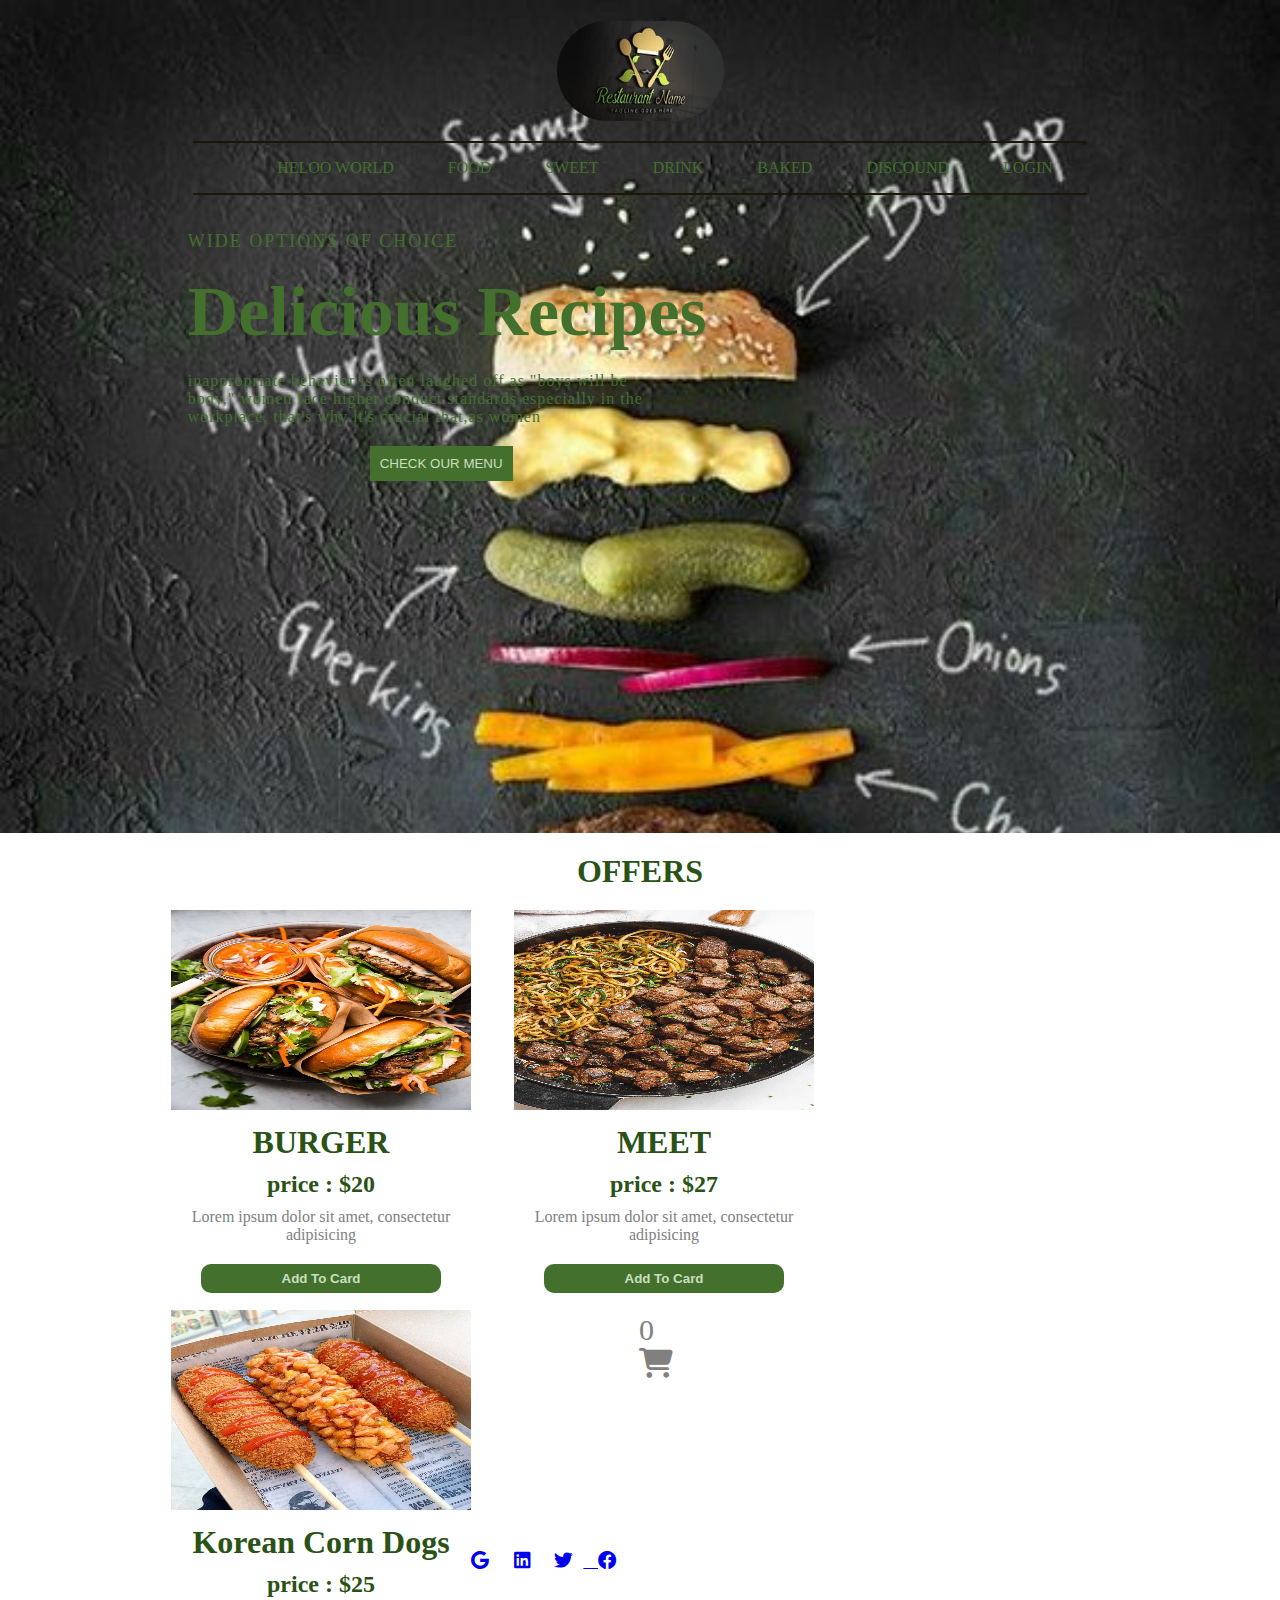
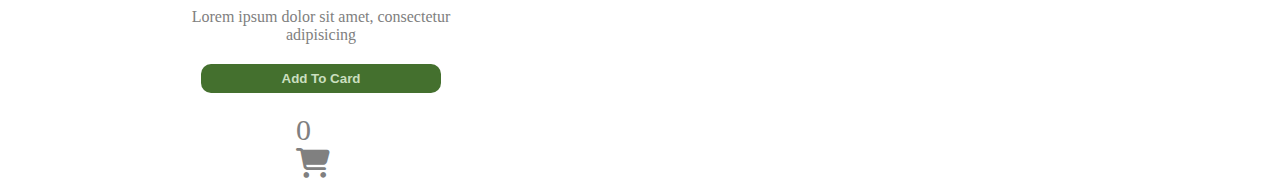
<file: RESTRUNT/index.html>
<!DOCTYPE html>
<html lang="en">
<head>
    <meta charset="UTF-8">
    <meta http-equiv="X-UA-Compatible" content="IE=edge">
    <meta name="viewport" content="width=device-width, initial-scale=1.0">
    <link rel="stylesheet " href="../RESTRUNT/css/style.css">
    <link rel="stylesheet" href="../RESTRUNT/css/all.min.css">
    <link rel="stylesheet" href="../RESTRUNT/css/all.css">
    <title>HELLO WORLD</title>
</head>
<body>
    <!--start header-->
    <div class="header">
<!--start logo-->
<div class="logo">
    <img src="../RESTRUNT/imges/lo.jpg" ult="food"/>
    </div>
    <!--end logo-->
<!--start navbar-->
<div class="navbar">
    <ul>
    <li> <a href="index.html" target="_blank">HELOO WORLD</a></li>
    <li><a href="food.html" target="_blank">FOOD</a></li>
    <li><a href="sweet.html" target="_blank">SWEET</a></li>
    <li><a href="drink.html" target="_blank">DRINK</a></li>
    <li> <a href="baked.html" target="_blank">BAKED</a></li>
    <li> <a href="discound.html" target="_blank">DISCOUND</a></li>
    <li> <a href="login.html" target="_blank">LOGIN</a></li>

</ul>
<!--start pragraph-->

<div class="sub_title">
    <p> WIDE OPTIONS OF CHOICE</p>
    </div>
    <div class="title">
    <h1>Delicious Recipes</h1>
    </div>
    <div class="des">
        <p> inappropriate behavior is often laughed off as "boys will be body,"
             women face higher conduct standards especially in the workplace,
            that's why it's crucial that,as women</p>
        </div>
        <div class="ptn" >
    <button> CHECK OUR MENU </button>
        </div></div></div>
    <!--end pragraph-->
      <!--end header-->
            <!--start offers-->
<h1 class="food"> OFFERS</h1>
<div class="sfood">
    <div class="item_food">
        <div class="imge">
            <img src="../RESTRUNT/imges/food/M1.jpg"/></div>
            <div class="food_name"><h1>BURGER</h1></div>  
            
            <div class="food_price"><h2> price :<span> $20 </span></h2></div>
            <div class="food_des">
                <p>Lorem ipsum dolor sit amet, consectetur adipisicing </p></div>
              <div class="food_btn">
    <button>Add To Card</button>
    <div class="cart">
        <span>0</span>
        <span><i class="fa-solid fa-cart-shopping"></i></span>
        </div>
        
                  </div>  
             </div>
        
                <div class="item_food">
                    <div class="imge">
                <img src="../RESTRUNT/imges/food/M2.jpg"/>
                    </div>
                    <div class="food_name"><h1>MEET</h1></div>
                    <div class="food_price"><h2> price :<span> $27 </span></h2></div>
                    <div class="food_des">
                        <p>Lorem ipsum dolor sit amet, consectetur adipisicing </p></div>
                      <div class="food_btn">
            <button>Add To Card</button>
            <div class="cart">
                <span>0</span>
                <span><i class="fa-solid fa-cart-shopping"></i></span>
                </div>
                 </div>
                </div>
        
                    <div class="item_food">
                        <div class="imge">
                    <img src="../RESTRUNT/imges/food/M3.jpg" />
                        </div>
                        <div class="food_name"><h1>Korean Corn Dogs</h1></div>
                        <div class="food_price"><h2> price :<span> $25</span></h2></div>
                        <div class="food_des">
                            <p>Lorem ipsum dolor sit amet, consectetur adipisicing </p></div>
                          <div class="food_btn">
                <button>Add To Card</button></div>
                <div class="cart">
                    <span>0</span>
                    <span><i class="fa-solid fa-cart-shopping"></i></span>
                    </div>
                     </div>  

</div>
<!--end offers-->

<h3 class="link">
    <ul>
        
        <il> <a href="https://www.google.com" title="google" target="_blank"><i class="fa-brands fa-google"></i></a></il>
<il> <a href="https://www.linkedin.com" title="linkedin" target="_blank"> <i class="fa-brands fa-linkedin"></i></a></il>
<il><a href="https://www.twitter.com" title="twitter" target="_blank"><i class="fa-brands fa-twitter"></i>  </a></il>
<il><a href="https://www.faceboock.com" title="faceboock" target="blank"> <i class="fa-brands fa-facebook"></i></a></il>

    </ul>
</h3>









</body>
</html>
</file>
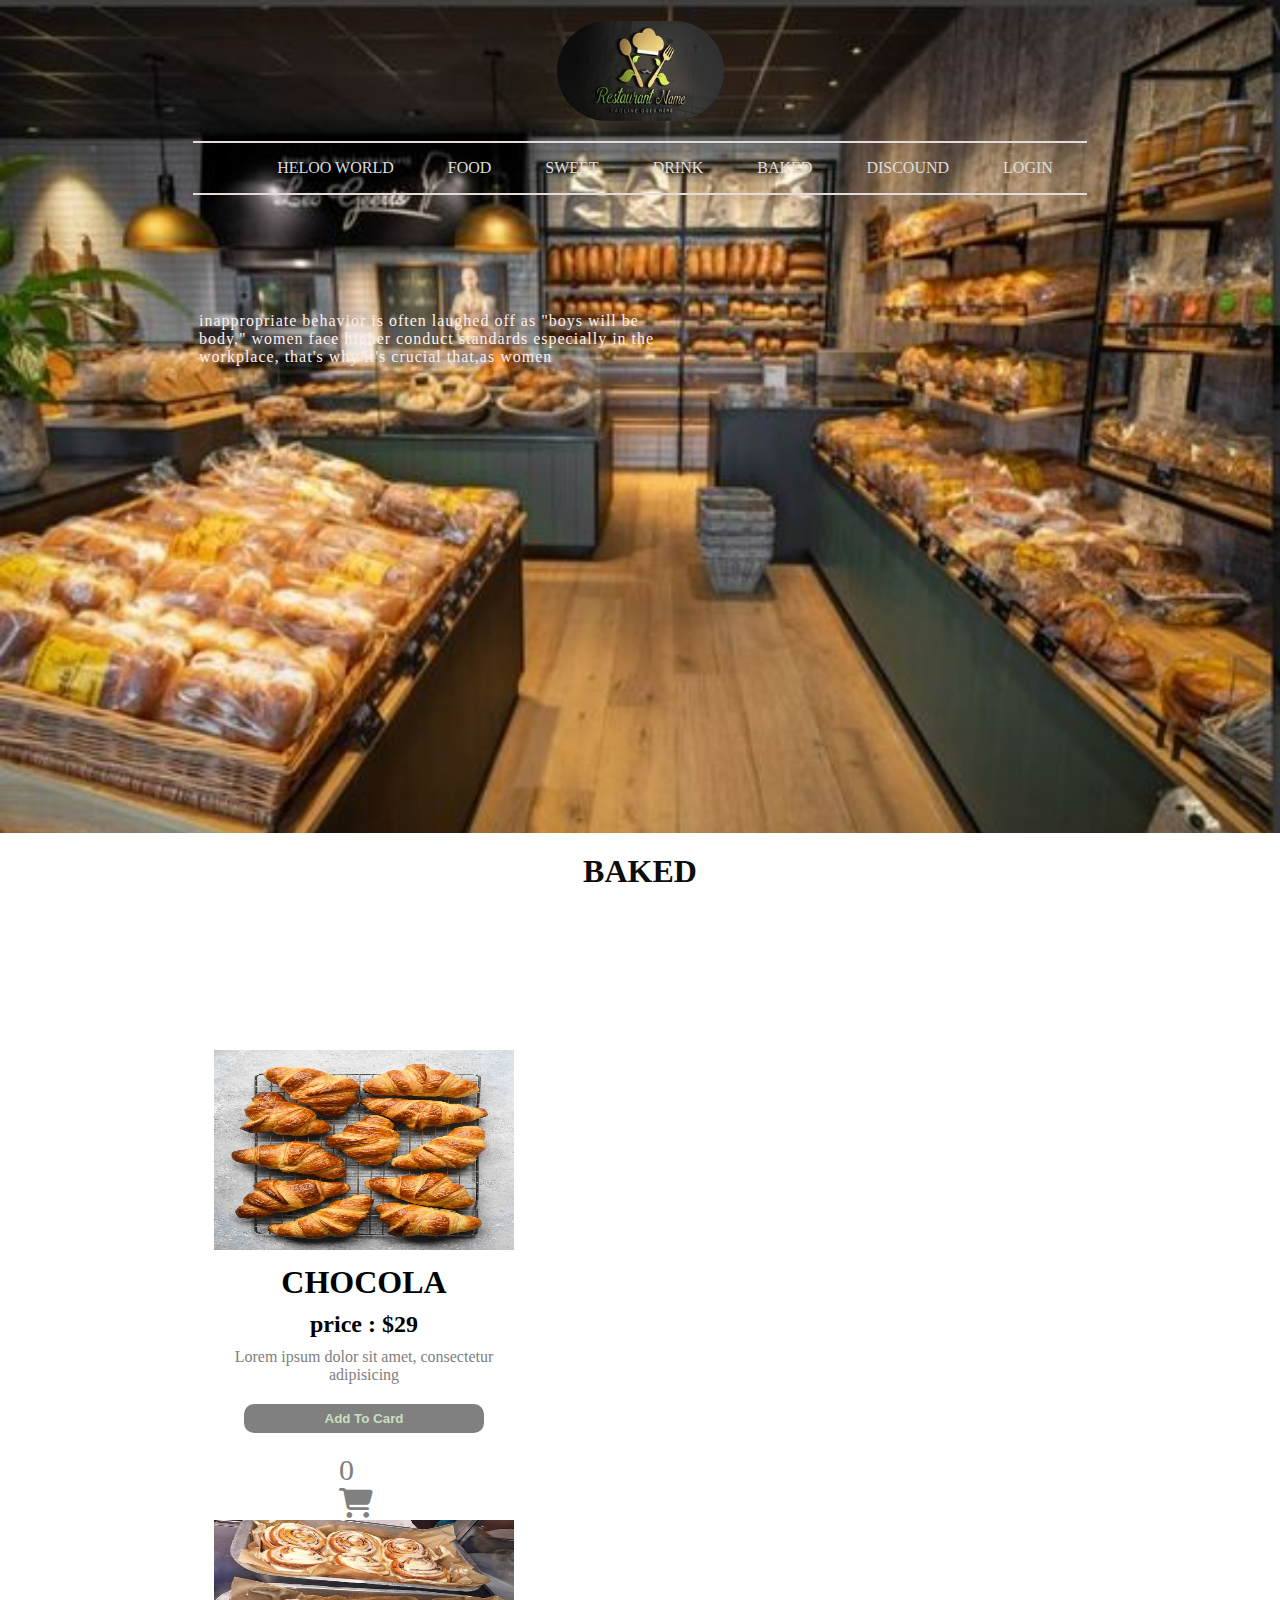
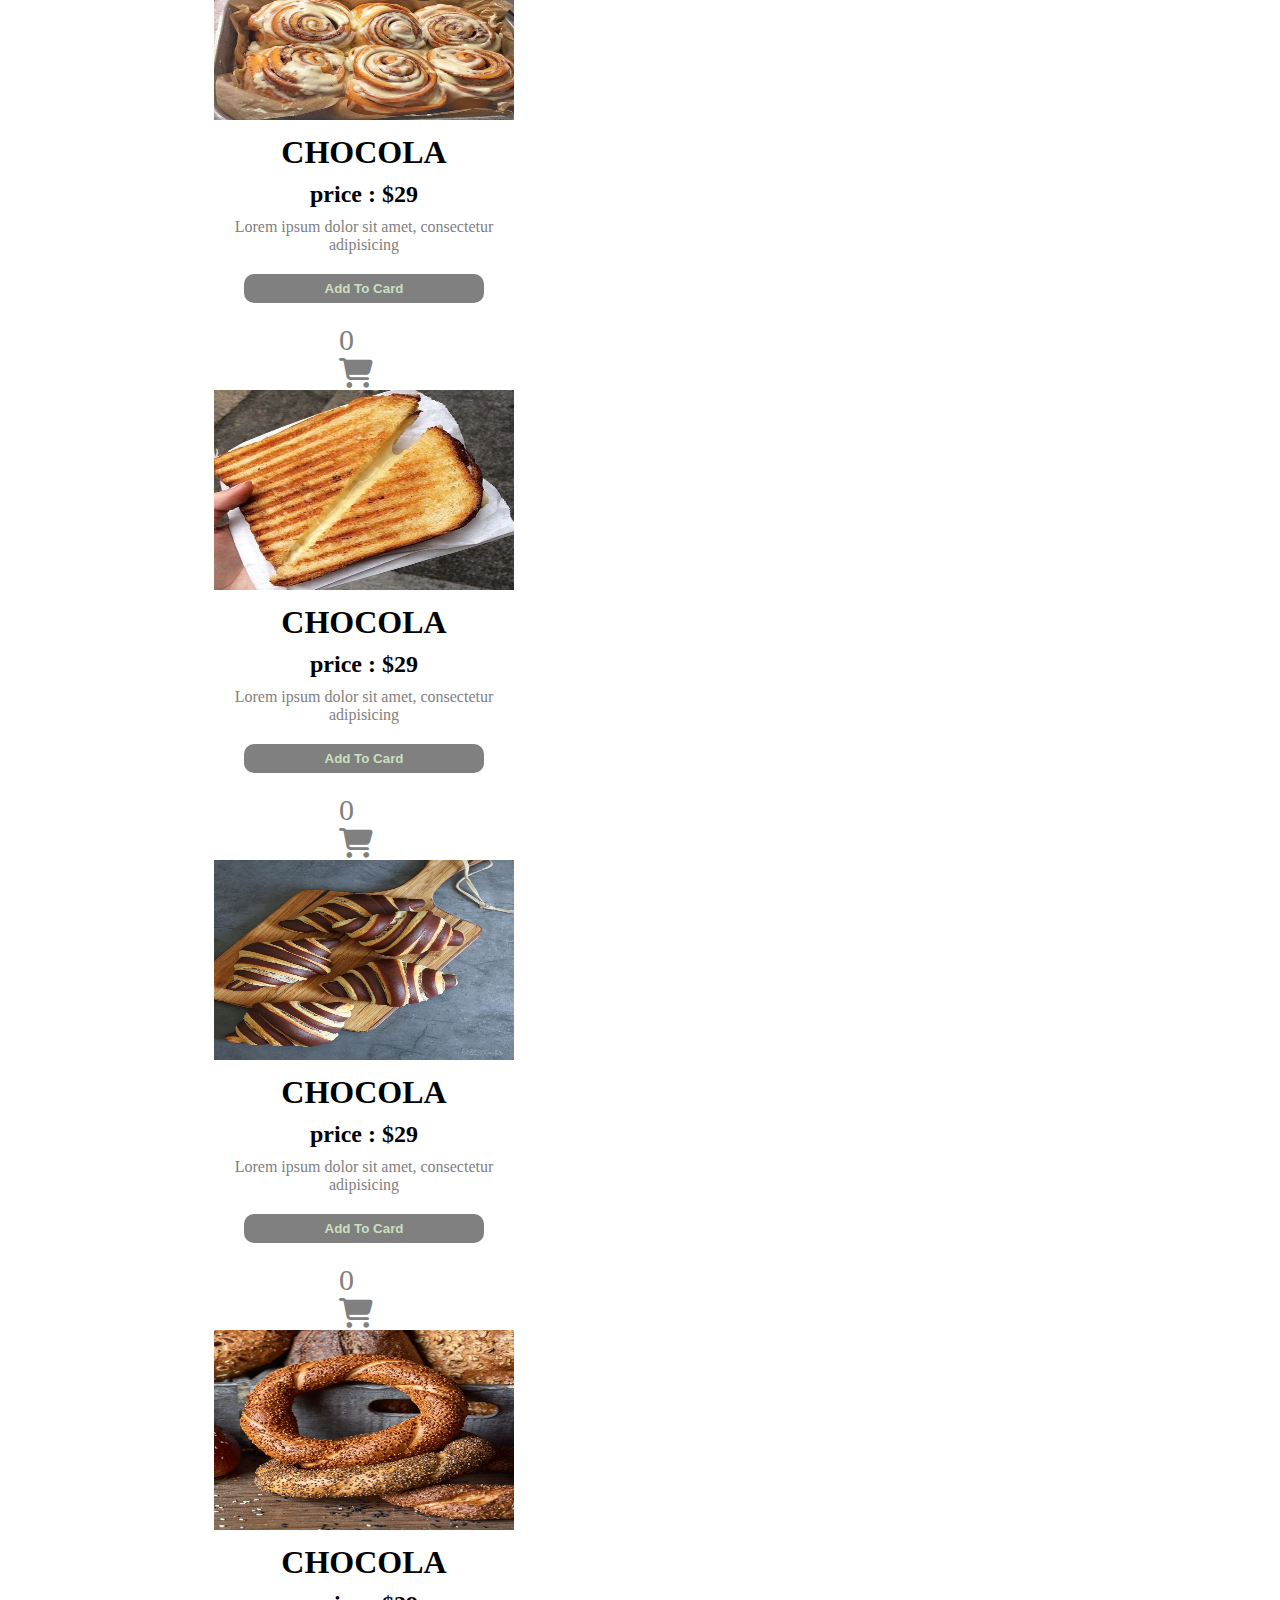
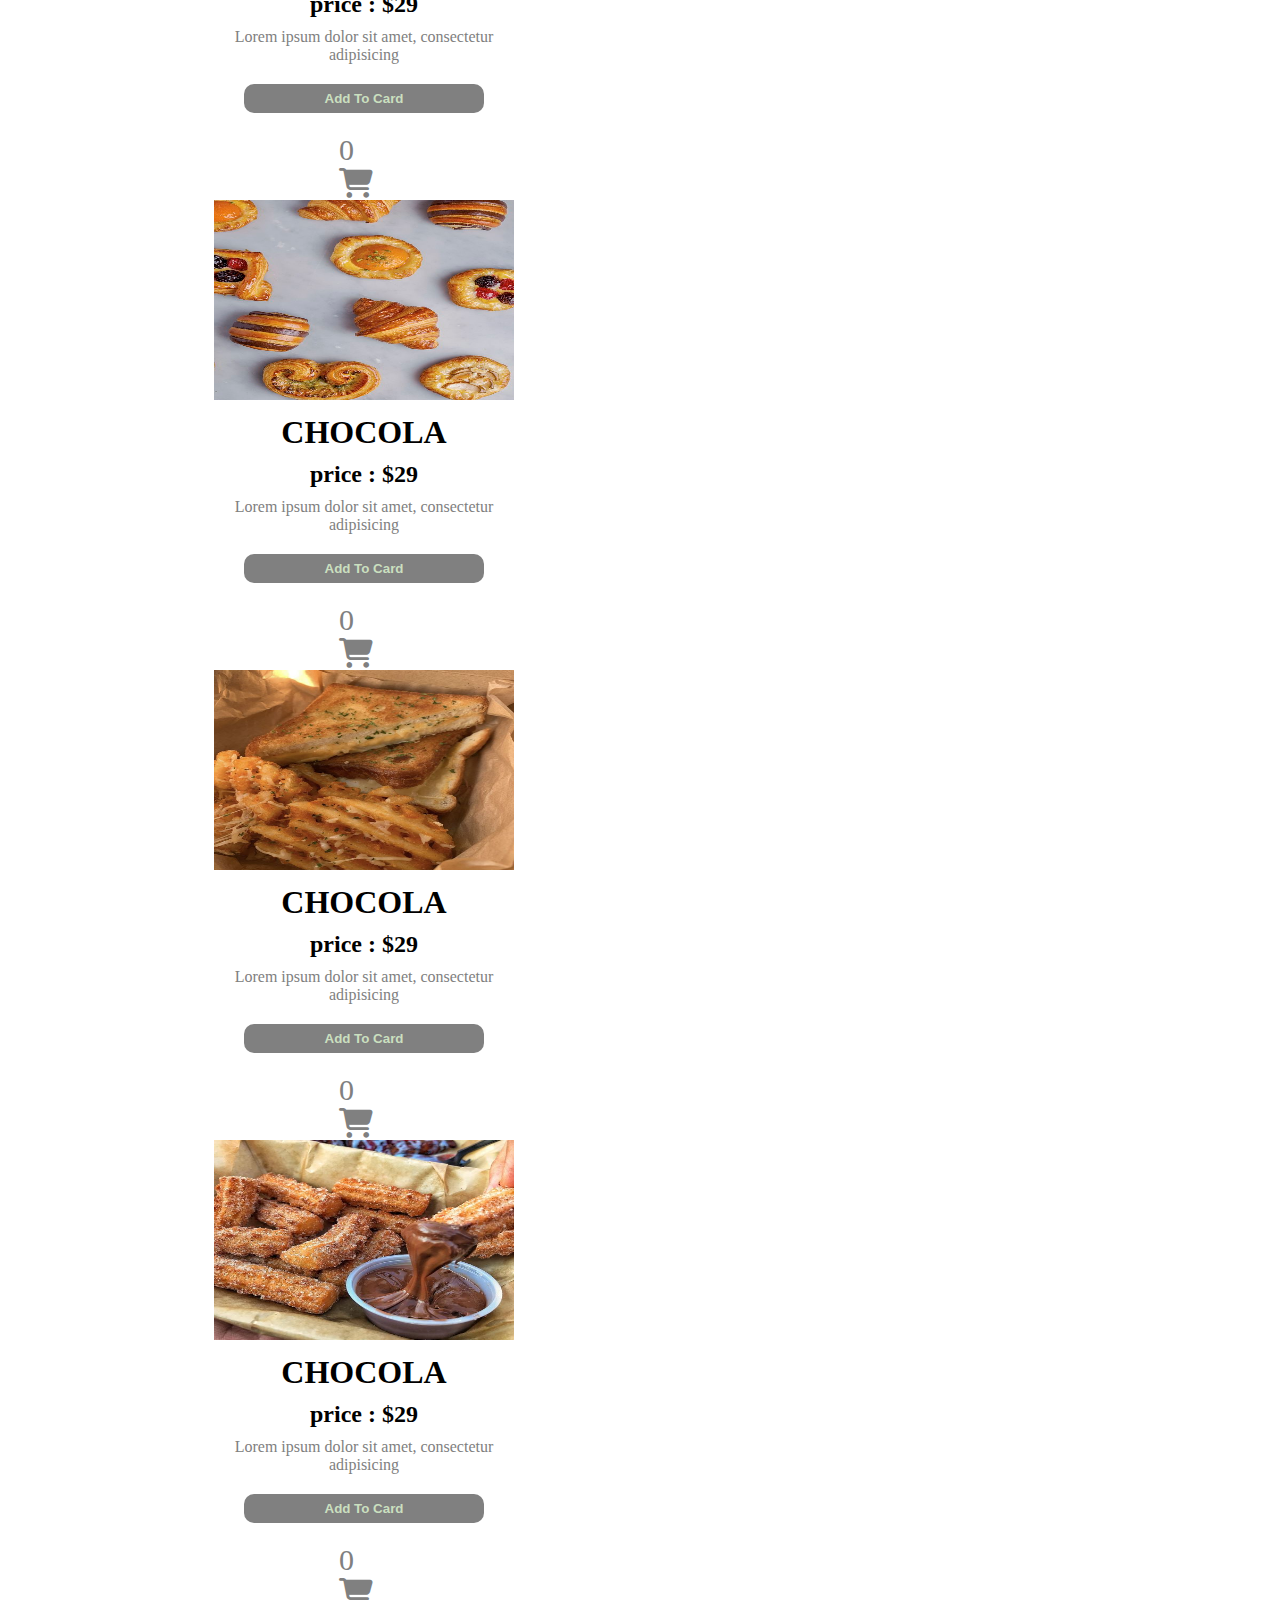
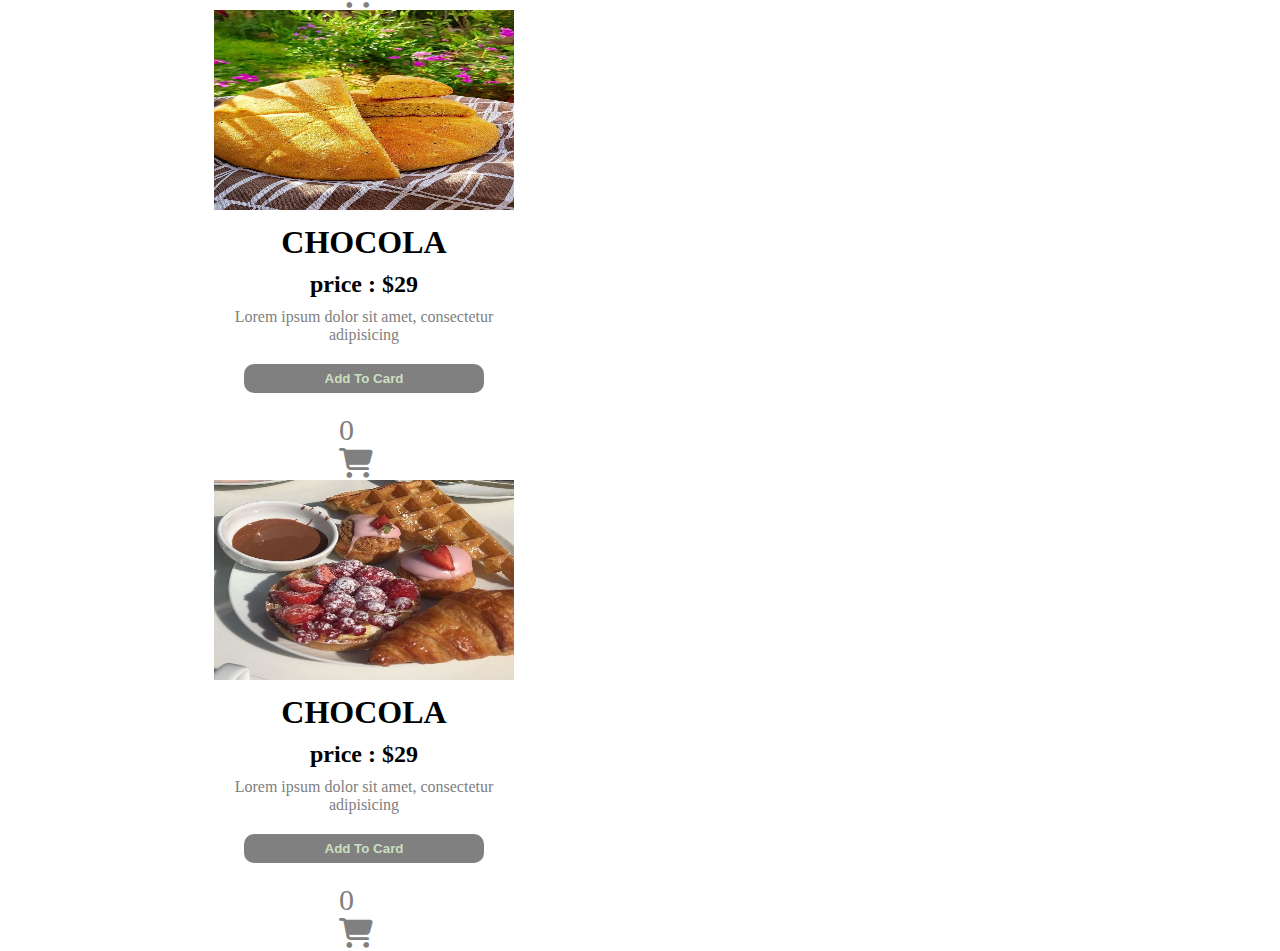
<file: RESTRUNT/baked.html>
<!DOCTYPE html>
<html lang="en">
<head>
    <meta charset="UTF-8">
    <meta http-equiv="X-UA-Compatible" content="IE=edge">
    <meta name="viewport" content="width=device-width, initial-scale=1.0">
    <link rel="stylesheet " href="../RESTRUNT/css/style.css">
    <link rel="stylesheet" href="../RESTRUNT/css/all.min.css">
    <link rel="stylesheet" href="../RESTRUNT/css/all.css">
    <title>BAKED</title>
</head>
<body>
    <!--start header-->
    <div class="baked">
<!--start logo-->
<div class="log">
    <img src="../RESTRUNT/imges/lo.jpg" ult="food"/>
    </div>
    <!--end logo-->
<!--start navbar-->
<div class="nav_u">
    <ul>
    <li> <a href="index.html" target="_blank">HELOO WORLD</a></li>
    <li><a href="food.html" target="_blank">FOOD</a></li>
    <li><a href="sweet.html" target="_blank">SWEET</a></li>
    <li><a href="drink.html" target="_blank">DRINK</a></li>
    <li> <a href="baked.html" target="_blank ">BAKED</a></li>
    <li> <a href="discound.html" target="_blank">DISCOUND</a></li>
    <li> <a href="login.html" target="_blank">LOGIN</a>
</ul></div>
<div class="title_ss">
    <h1>Delicious Recipes</h1>
    </div>
    <div class="des_cc">
        <p> inappropriate behavior is often laughed off as "boys will be body,"
             women face higher conduct standards especially in the workplace,
            that's why it's crucial that,as women</p>
        </div>
</div>
<!--end navbar-->

<!--start baked-->
<h1 class="back">BAKED</h1>
<div class="bak">
    <div class="item_b">
        <div class="bakeds">

            <div class="item_b">
                <div class="bakeds">
            <img src="../RESTRUNT/imges/baked/222692e9c1a3971266d6267f79c50285.jpg" width="200" height="200"/>
            <div class="b_name"><h1>CHOCOLA</h1></div>  
            
            <div class="b_price"><h2> price :<span> $29</span></h2></div>
            <div class="b_des">
                <p>Lorem ipsum dolor sit amet, consectetur adipisicing </p></div>
              <div class="b_btn">
            <button>Add To Card</button>
            <div class="cart">
            <span>0</span>
            <span><i class="fa-solid fa-cart-shopping"></i></span>
            </div>  
             </div>
                </div>
            </div>


            <div class="item_b">
                <div class="bakeds">
            <img src="../RESTRUNT/imges/baked/2346082d07a87a50bd38ae66cce99a45.jpg" width="200" height="200"/>
            <div class="b_name"><h1>CHOCOLA</h1></div>  
            
            <div class="b_price"><h2> price :<span> $29</span></h2></div>
            <div class="b_des">
                <p>Lorem ipsum dolor sit amet, consectetur adipisicing </p></div>
              <div class="b_btn">
            <button>Add To Card</button>
            <div class="cart">
            <span>0</span>
            <span><i class="fa-solid fa-cart-shopping"></i></span>
            </div>  
             </div>
                </div>
            </div>


            <div class="item_b">
                <div class="bakeds">
            <img src="../RESTRUNT/imges/baked/m.jpg" width="200" height="200"/>
            <div class="b_name"><h1>CHOCOLA</h1></div>  
            
            <div class="b_price"><h2> price :<span> $29</span></h2></div>
            <div class="b_des">
                <p>Lorem ipsum dolor sit amet, consectetur adipisicing </p></div>
              <div class="b_btn">
            <button>Add To Card</button>
            <div class="cart">
            <span>0</span>
            <span><i class="fa-solid fa-cart-shopping"></i></span>
            </div>  
             </div>
                </div>
            </div>


            <div class="item_b">
                <div class="bakeds">
            <img src="../RESTRUNT/imges/baked/5a69c44c9715d729d742907b09623912.jpg" width="200" height="200"/>
            <div class="b_name"><h1>CHOCOLA</h1></div>  
            
            <div class="b_price"><h2> price :<span> $29</span></h2></div>
            <div class="b_des">
                <p>Lorem ipsum dolor sit amet, consectetur adipisicing </p></div>
              <div class="b_btn">
            <button>Add To Card</button>
            <div class="cart">
            <span>0</span>
            <span><i class="fa-solid fa-cart-shopping"></i></span>
            </div>  
             </div>
                </div>
            </div>


            <div class="item_b">
                <div class="bakeds">
            <img src="../RESTRUNT/imges/baked/711da3b97498c17dd29dc558a52c6122.jpg" width="200" height="200"/>
            <div class="b_name"><h1>CHOCOLA</h1></div>  
            
            <div class="b_price"><h2> price :<span> $29</span></h2></div>
            <div class="b_des">
                <p>Lorem ipsum dolor sit amet, consectetur adipisicing </p></div>
              <div class="b_btn">
            <button>Add To Card</button>
            <div class="cart">
            <span>0</span>
            <span><i class="fa-solid fa-cart-shopping"></i></span>
            </div>  
             </div>
                </div>
            </div>


            <div class="item_b">
                <div class="bakeds">
            <img src="../RESTRUNT/imges/baked/773f5de3890178dd2ca97f1757253f2a.jpg" width="200" height="200"/>
            <div class="b_name"><h1>CHOCOLA</h1></div>  
            
            <div class="b_price"><h2> price :<span> $29</span></h2></div>
            <div class="b_des">
                <p>Lorem ipsum dolor sit amet, consectetur adipisicing </p></div>
              <div class="b_btn">
            <button>Add To Card</button>
            <div class="cart">
            <span>0</span>
            <span><i class="fa-solid fa-cart-shopping"></i></span>
            </div>  
             </div>
                </div>
            </div>
            
            <div class="item_b">
                <div class="bakeds">
            <img src="../RESTRUNT/imges/baked/8bc24a546246c8f567941f461a78c728.jpg" width="200" height="200"/>
            <div class="b_name"><h1>CHOCOLA</h1></div>  
            
            <div class="b_price"><h2> price :<span> $29</span></h2></div>
            <div class="b_des">
                <p>Lorem ipsum dolor sit amet, consectetur adipisicing </p></div>
              <div class="b_btn">
            <button>Add To Card</button>
            <div class="cart">
            <span>0</span>
            <span><i class="fa-solid fa-cart-shopping"></i></span>
            </div>  
             </div>
                </div>
            </div>
            
            <div class="item_b">
                <div class="bakeds">
            <img src="../RESTRUNT/imges/baked/98420ca345576d1acc42fbd6e00c15ac.jpg" width="200" height="200"/>
            <div class="b_name"><h1>CHOCOLA</h1></div>  
            
            <div class="b_price"><h2> price :<span> $29</span></h2></div>
            <div class="b_des">
                <p>Lorem ipsum dolor sit amet, consectetur adipisicing </p></div>
              <div class="b_btn">
            <button>Add To Card</button>
            <div class="cart">
            <span>0</span>
            <span><i class="fa-solid fa-cart-shopping"></i></span>
            </div>  
             </div>
                </div>
            </div>


            <div class="item_b">
                <div class="bakeds">
            <img src="../RESTRUNT/imges/baked/m2.jpg" width="200" height="200"/>
            <div class="b_name"><h1>CHOCOLA</h1></div>  
            
            <div class="b_price"><h2> price :<span> $29</span></h2></div>
            <div class="b_des">
                <p>Lorem ipsum dolor sit amet, consectetur adipisicing </p></div>
              <div class="b_btn">
            <button>Add To Card</button>
            <div class="cart">
            <span>0</span>
            <span><i class="fa-solid fa-cart-shopping"></i></span>
            </div>  
             </div>
                </div>
            </div>

            <div class="item_b">
                <div class="bakeds">
            <img src="../RESTRUNT/imges/baked/m4.jpg" width="200" height="200"/>
            <div class="b_name"><h1>CHOCOLA</h1></div>  
            
            <div class="b_price"><h2> price :<span> $29</span></h2></div>
            <div class="b_des">
                <p>Lorem ipsum dolor sit amet, consectetur adipisicing </p></div>
              <div class="b_btn">
            <button>Add To Card</button>
            <div class="cart">
            <span>0</span>
            <span><i class="fa-solid fa-cart-shopping"></i></span>
            </div>  
             </div>
                </div>
            </div>

</div>
    </div>
</div>
<!--end baked-->
</body>
</html>
</file>
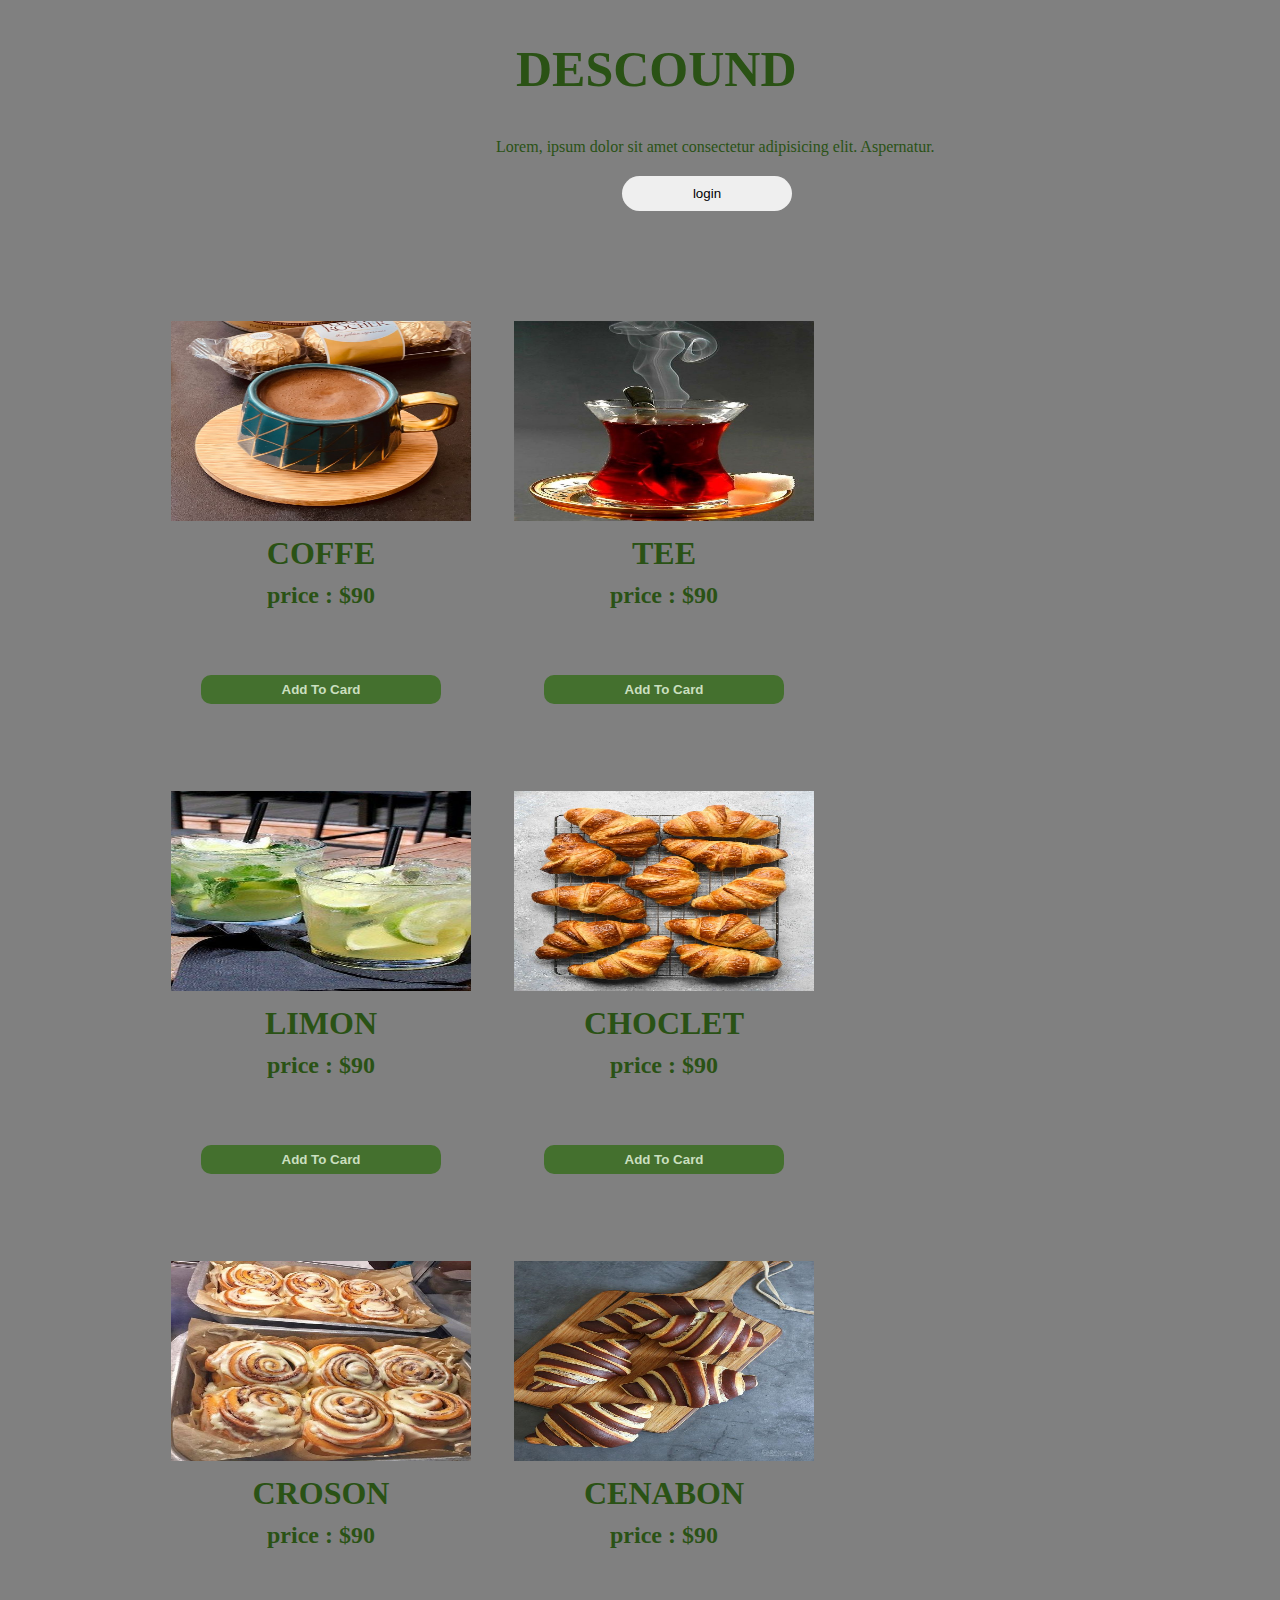
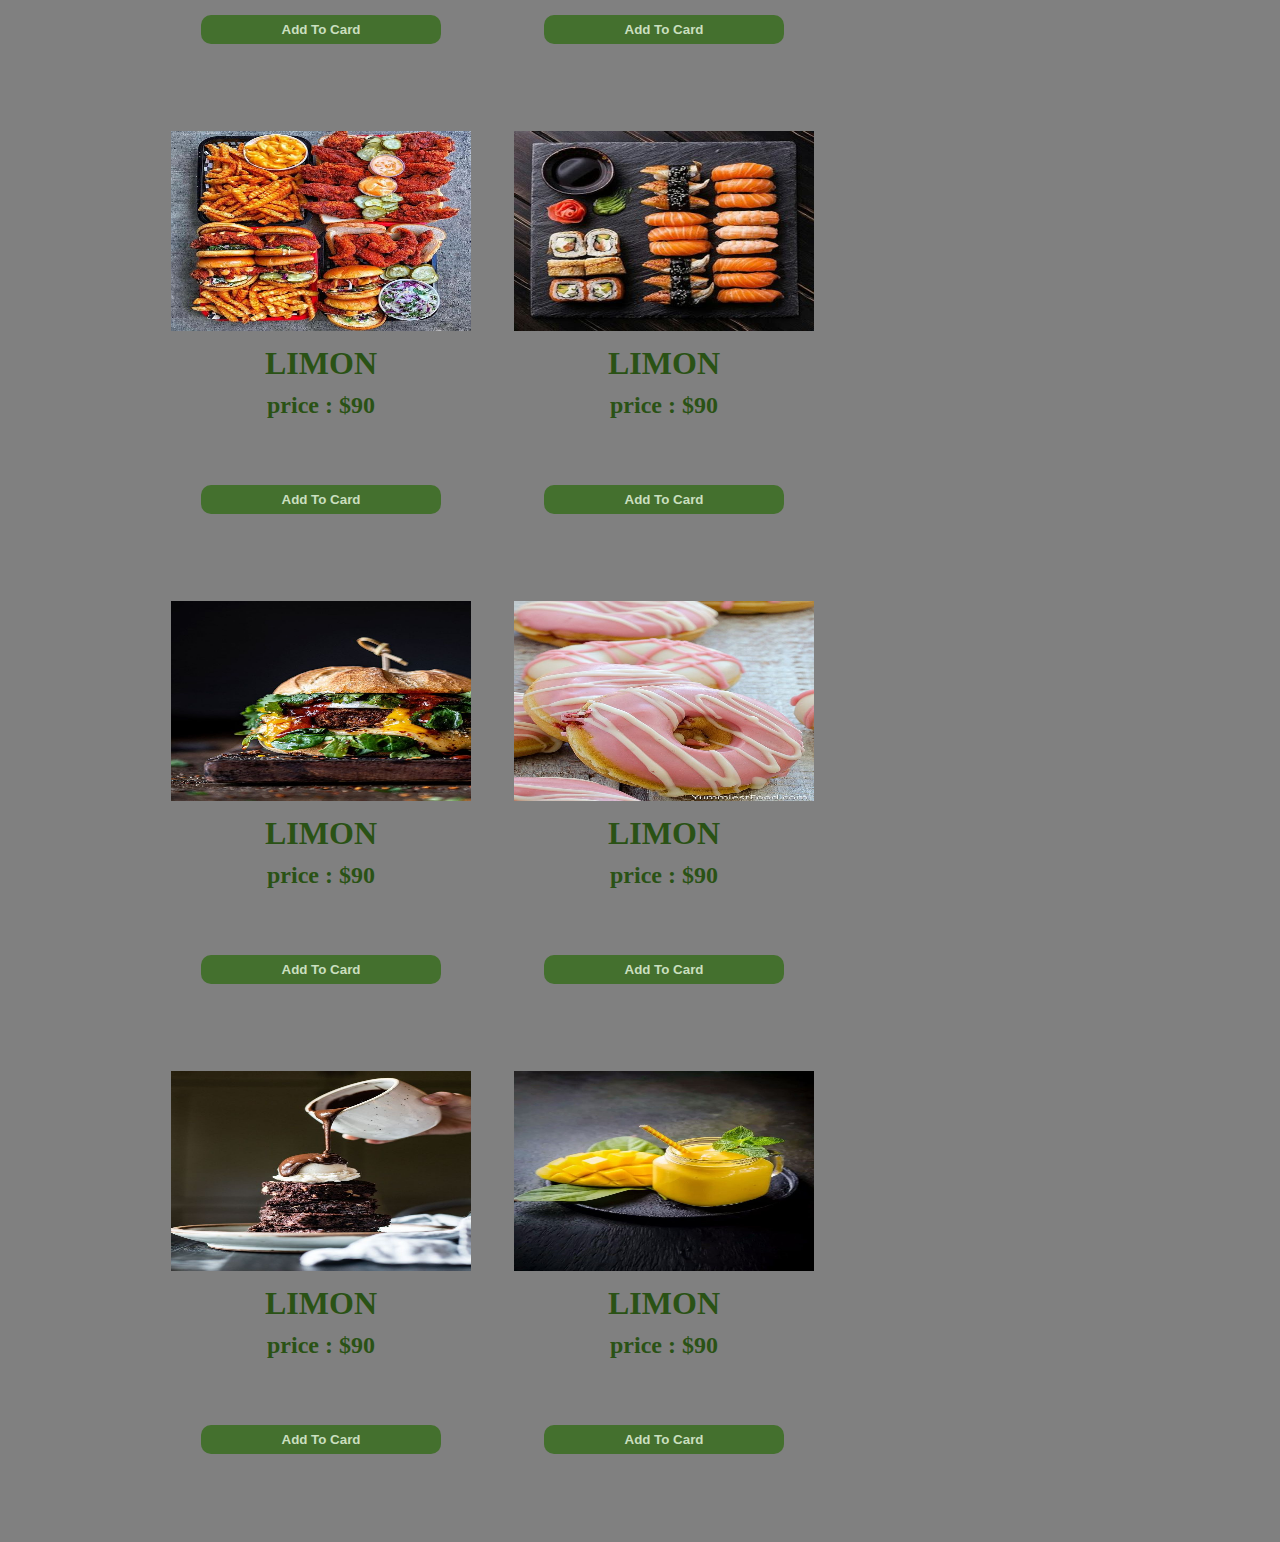
<file: RESTRUNT/discound.html>
<!DOCTYPE html>
<html lang="en">
<head>
    <meta charset="UTF-8">
    <meta http-equiv="X-UA-Compatible" content="IE=edge">
    <meta name="viewport" content="width=device-width, initial-scale=1.0">
    <link rel="stylesheet " href="../RESTRUNT/css/style.css">
    <link rel="stylesheet" href="../RESTRUNT/css/all.min.css">
    <link rel="stylesheet" href="../RESTRUNT/css/all.css">
    <title>DESCOUND</title>
</head>
<body bgcolor="gray">
   <h6 class="text">DESCOUND</h6>
<p class="par">Lorem, ipsum dolor sit amet consectetur adipisicing elit. Aspernatur.</p>
<div class="ptn-1" >
  
         <a class="active " href="login.html"  title="login" target="_blank"> <button>login</button></a> 
</div>
   

<div class="img">


    <div class="item_img">
        <div class="imges">
    <img src="../RESTRUNT/imges/drink/26483e865bd7c0bd5c86bb65bebdca26.jpg" width="200" height="200"/>
    <div class="img_name"><h1>COFFE</h1></div>  
    
    <div class="img_price"><h2> price :<span> $90</span></h2></div>
    <div class="img_des">
        <p>Lorem ipsum dolor sit amet, consectetur adipisicing </p></div>
      <div class="img_btn">
    <button>Add To Card</button>
    <div class="cart">
    <span>0</span>
    <span><i class="fa-solid fa-cart-shopping"></i></span>
    </div>  
     </div>
        </div>
  </div>

  <div class="item_img">
    <div class="imges">
<img src="../RESTRUNT/imges/drink/187198dca25888baecf63b86a475c399.jpg" width="200" height="200"/>
<div class="img_name"><h1>TEE</h1></div>  

<div class="img_price"><h2> price :<span> $90</span></h2></div>
<div class="img_des">
    <p>Lorem ipsum dolor sit amet, consectetur adipisicing </p></div>
  <div class="img_btn">
<button>Add To Card</button>
<div class="cart">
<span>0</span>
<span><i class="fa-solid fa-cart-shopping"></i></span>
</div>  
 </div>
    </div>
</div>

<div class="item_img">
<div class="imges">
<img src="../RESTRUNT/imges/drink/16bcf90bd9a6773d8dfcef991c14febd.jpg" width="200" height="200"/>
<div class="img_name"><h1>LIMON</h1></div>  

<div class="img_price"><h2> price :<span> $90</span></h2></div>
<div class="img_des">
<p>Lorem ipsum dolor sit amet, consectetur adipisicing </p></div>
<div class="img_btn">
<button>Add To Card</button>
<div class="cart">
<span>0</span>
<span><i class="fa-solid fa-cart-shopping"></i></span>
</div>  
</div>
</div>
</div>
<!---->
<div class="item_img">
    <div class="imges">
    <img src="../RESTRUNT/imges/baked/222692e9c1a3971266d6267f79c50285.jpg" width="200" height="200"/>
    <div class="img_name"><h1>CHOCLET</h1></div>  
    
    <div class="img_price"><h2> price :<span> $90</span></h2></div>
    <div class="img_des">
    <p>Lorem ipsum dolor sit amet, consectetur adipisicing </p></div>
    <div class="img_btn">
    <button>Add To Card</button>
    <div class="cart">
    <span>0</span>
    <span><i class="fa-solid fa-cart-shopping"></i></span>
    </div>  
    </div>
    </div>
    </div>
    <div class="item_img">
        <div class="imges">
        <img src="../RESTRUNT/imges/baked/2346082d07a87a50bd38ae66cce99a45.jpg" width="200" height="200"/>
        <div class="img_name"><h1>CROSON</h1></div>  
        
        <div class="img_price"><h2> price :<span> $90</span></h2></div>
        <div class="img_des">
        <p>Lorem ipsum dolor sit amet, consectetur adipisicing </p></div>
        <div class="img_btn">
        <button>Add To Card</button>
        <div class="cart">
        <span>0</span>
        <span><i class="fa-solid fa-cart-shopping"></i></span>
        </div>  
        </div>
        </div>
        </div>



        <div class="item_img">
            <div class="imges">
            <img src="../RESTRUNT/imges/baked/5a69c44c9715d729d742907b09623912.jpg" width="200" height="200"/>
            <div class="img_name"><h1>CENABON</h1></div>  
            
            <div class="img_price"><h2> price :<span> $90</span></h2></div>
            <div class="img_des">
            <p>Lorem ipsum dolor sit amet, consectetur adipisicing </p></div>
            <div class="img_btn">
            <button>Add To Card</button>
            <div class="cart">
            <span>0</span>
            <span><i class="fa-solid fa-cart-shopping"></i></span>
            </div>  
            </div>
            </div>
            </div>
<!---->

<div class="item_img">
    <div class="imges">
    <img src="../RESTRUNT/imges/food/HOT CHICKEN.jpg" width="200" height="200"/>
    <div class="img_name"><h1>LIMON</h1></div>  
    
    <div class="img_price"><h2> price :<span> $90</span></h2></div>
    <div class="img_des">
    <p>Lorem ipsum dolor sit amet, consectetur adipisicing </p></div>
    <div class="img_btn">
    <button>Add To Card</button>
    <div class="cart">
    <span>0</span>
    <span><i class="fa-solid fa-cart-shopping"></i></span>
    </div>  
    </div>
    </div>
    </div>

    <div class="item_img">
        <div class="imges">
        <img src="../RESTRUNT/imges/food/f6.jpg" width="200" height="200"/>
        <div class="img_name"><h1>LIMON</h1></div>  
        
        <div class="img_price"><h2> price :<span> $90</span></h2></div>
        <div class="img_des">
        <p>Lorem ipsum dolor sit amet, consectetur adipisicing </p></div>
        <div class="img_btn">
        <button>Add To Card</button>
        <div class="cart">
        <span>0</span>
        <span><i class="fa-solid fa-cart-shopping"></i></span>
        </div>  
        </div>
        </div>
        </div>
        <div class="item_img">
            <div class="imges">
            <img src="../RESTRUNT/imges/food/f5.jpg" width="200" height="200"/>
            <div class="img_name"><h1>LIMON</h1></div>  
            
            <div class="img_price"><h2> price :<span> $90</span></h2></div>
            <div class="img_des">
            <p>Lorem ipsum dolor sit amet, consectetur adipisicing </p></div>
            <div class="img_btn">
            <button>Add To Card</button>
            <div class="cart">
            <span>0</span>
            <span><i class="fa-solid fa-cart-shopping"></i></span>
            </div>  
            </div>
            </div>
            </div>
            <!---->
            <div class="item_img">
                <div class="imges">
                <img src="../RESTRUNT/imges/sweet/c6ff202019ca8fe86748e10b0f4b21e7.jpg" width="200" height="200"/>
                <div class="img_name"><h1>LIMON</h1></div>  
                
                <div class="img_price"><h2> price :<span> $90</span></h2></div>
                <div class="img_des">
                <p>Lorem ipsum dolor sit amet, consectetur adipisicing </p></div>
                <div class="img_btn">
                <button>Add To Card</button>
                <div class="cart">
                <span>0</span>
                <span><i class="fa-solid fa-cart-shopping"></i></span>
                </div>  
                </div>
                </div>
                </div>

                <div class="item_img">
                    <div class="imges">
                    <img src="../RESTRUNT/imges/sweet/f4.jpg" width="200" height="200"/>
                    <div class="img_name"><h1>LIMON</h1></div>  
                    
                    <div class="img_price"><h2> price :<span> $90</span></h2></div>
                    <div class="img_des">
                    <p>Lorem ipsum dolor sit amet, consectetur adipisicing </p></div>
                    <div class="img_btn">
                    <button>Add To Card</button>
                    <div class="cart">
                    <span>0</span>
                    <span><i class="fa-solid fa-cart-shopping"></i></span>
                    </div>  
                    </div>
                    </div>
                    </div>


                    <div class="item_img">
                        <div class="imges">
                        <img src="../RESTRUNT/imges/sweet/dr.jpg" width="200" height="200"/>
                        <div class="img_name"><h1>LIMON</h1></div>  
                        
                        <div class="img_price"><h2> price :<span> $90</span></h2></div>
                        <div class="img_des">
                        <p>Lorem ipsum dolor sit amet, consectetur adipisicing </p></div>
                        <div class="img_btn">
                        <button>Add To Card</button>
                        <div class="cart">
                        <span>0</span>
                        <span><i class="fa-solid fa-cart-shopping"></i></span>
                        </div>  
                        </div>
                        </div>
                        </div>








 </div>
</body>
</html>
</file>
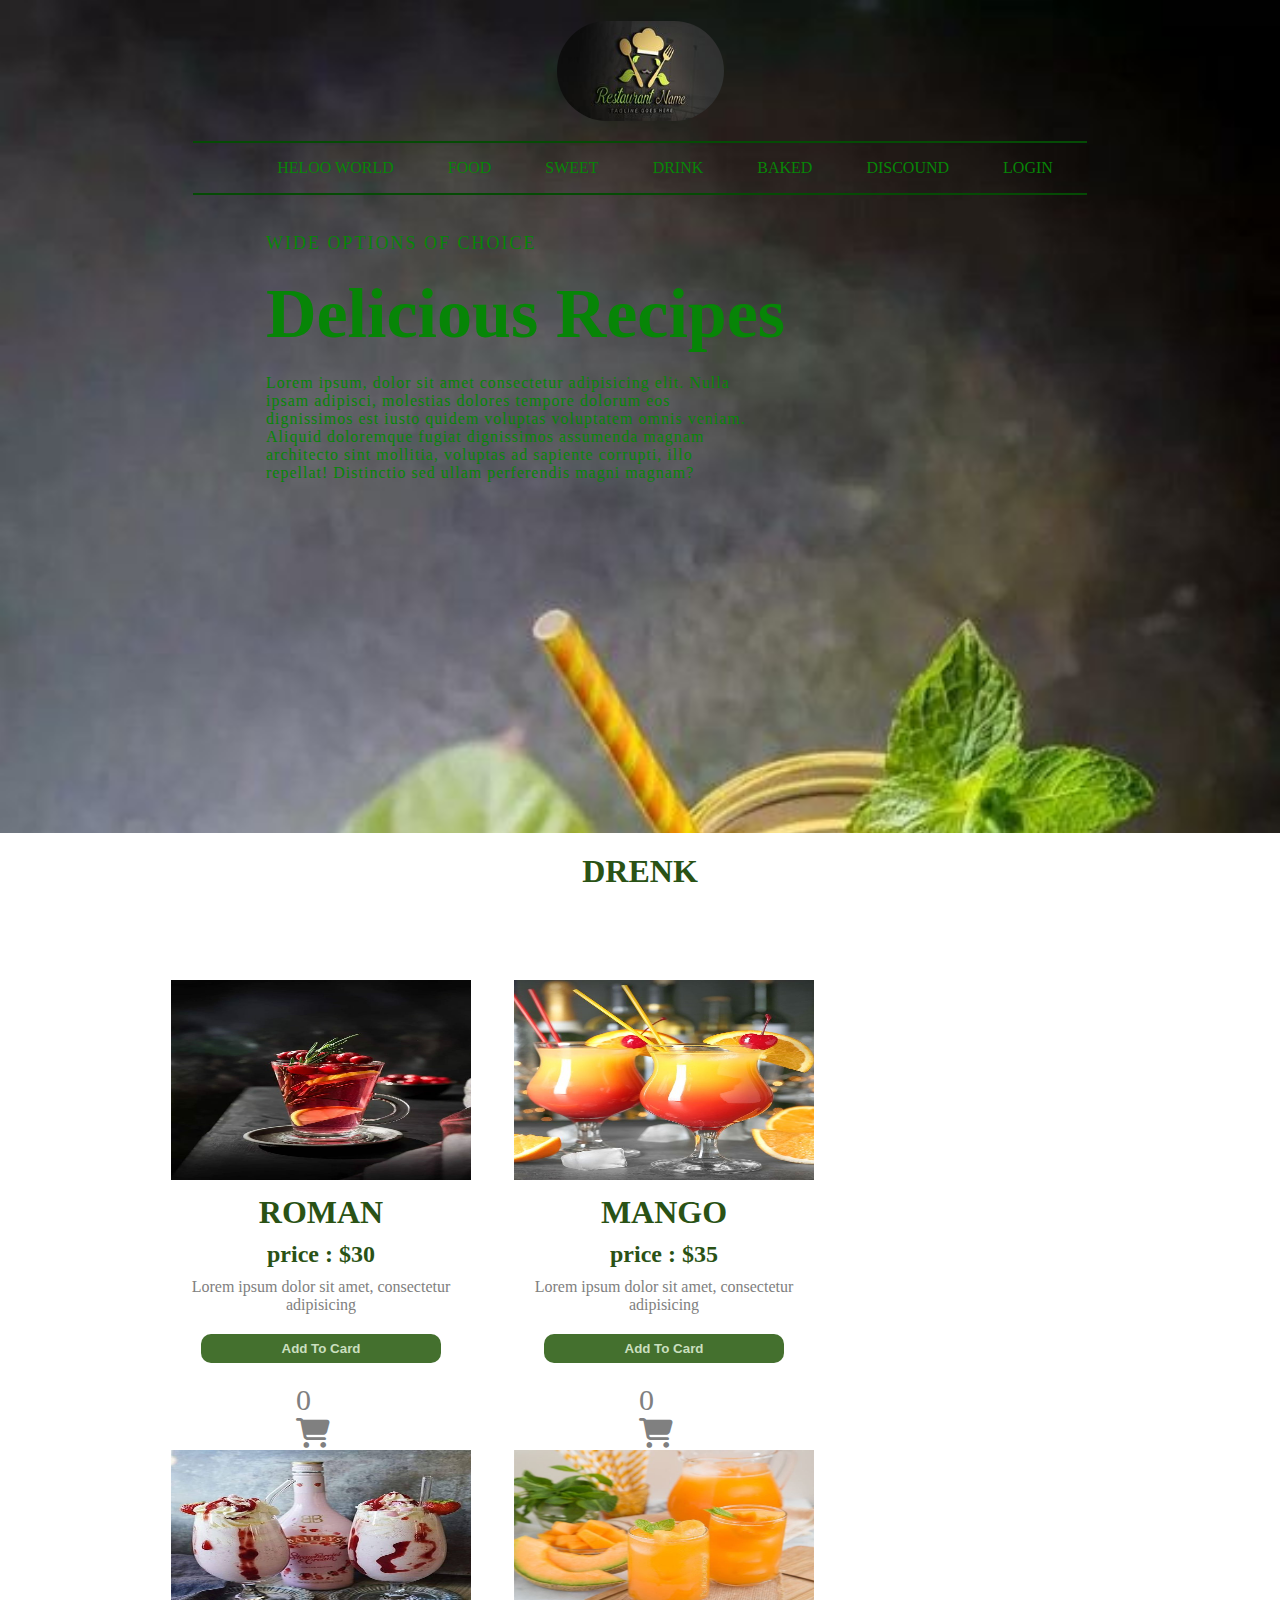
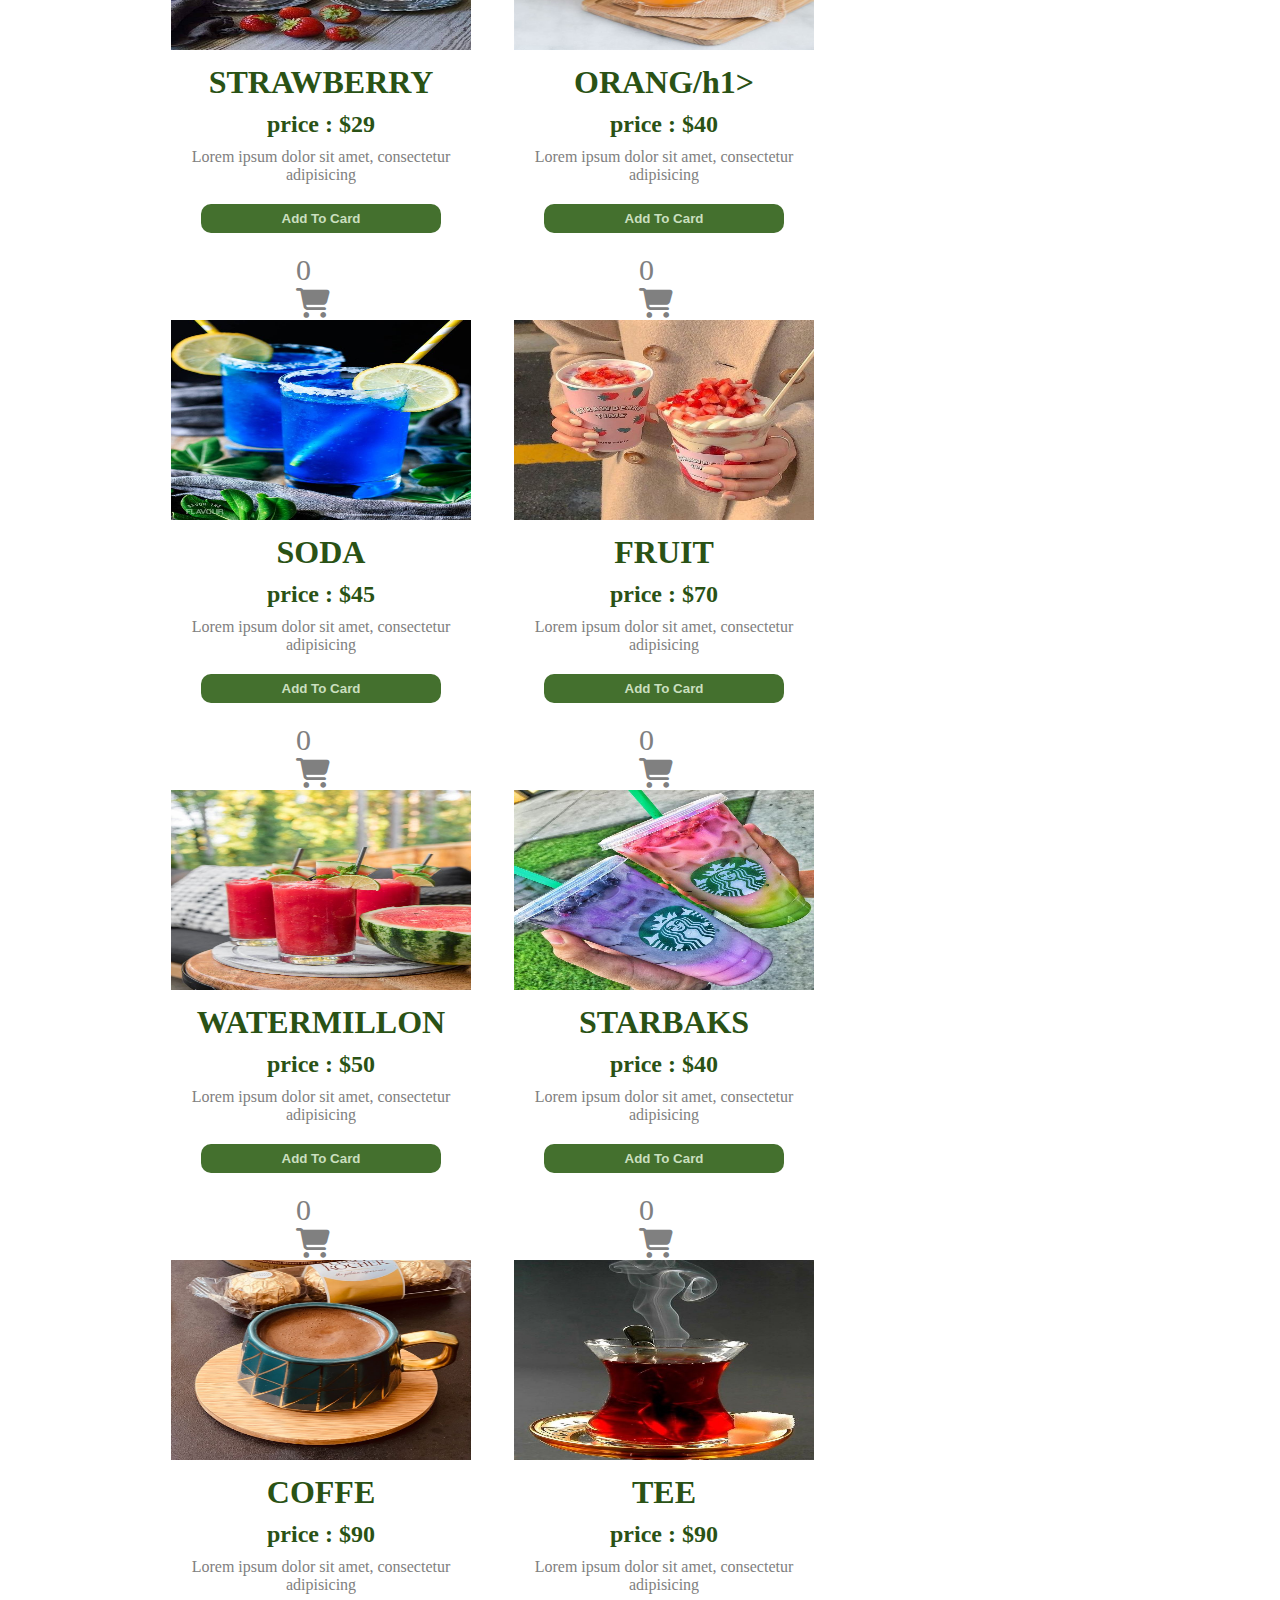
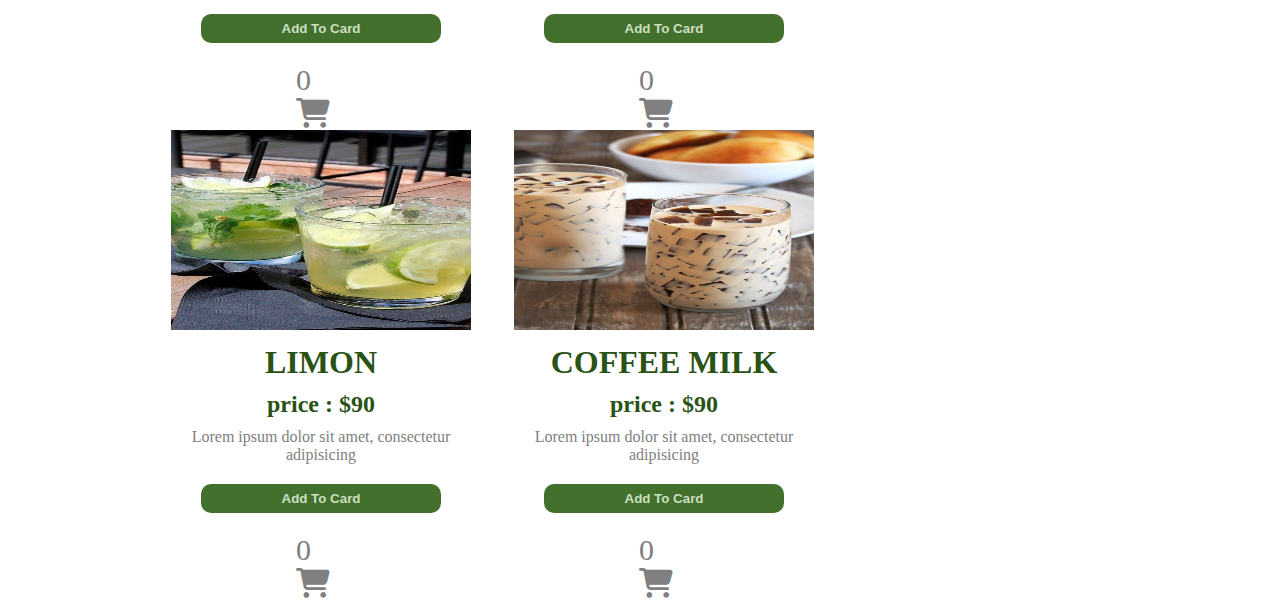
<file: RESTRUNT/drink.html>
<!DOCTYPE html>
<html lang="en">
<head>
    <meta charset="UTF-8">
    <meta http-equiv="X-UA-Compatible" content="IE=edge">
    <meta name="viewport" content="width=device-width, initial-scale=1.0">
    <link rel="stylesheet " href="../RESTRUNT/css/style.css">
    <link rel="stylesheet" href="../RESTRUNT/css/all.min.css">
    <link rel="stylesheet" href="../RESTRUNT/css/all.css">
    <title>DRINK</title>
</head>
<body>
    <!--start header-->
    <div class="heade">
<!--start logo-->
<div class="logo">
    <img src="../RESTRUNT/imges/lo.jpg" ult="food"/>
    </div>
    <!--end logo-->
<!--start navbar-->
<div class="navb">
    <ul>
    <li> <a href="index.html" target="_blank">HELOO WORLD</a></li>
    <li><a href="food.html" target="_blank">FOOD</a></li>
    <li><a href="sweet.html" target="_blank">SWEET</a></li>
    <li><a href="drink.html" target="_blank">DRINK</a></li>
    <li> <a href="baked.html" target="_blank">BAKED</a></li>
    <li> <a href="discound.html" target="_blank">DISCOUND</a></li>
    <li> <a href="login.html" target="_blank">LOGIN</a></li>

</ul></div>
<!--END navbar-->

<div class="sub_title">
    <p> WIDE OPTIONS OF CHOICE</p>
    </div>
    <div class="title">
    <h1>Delicious Recipes</h1>
    </div>
    <div class="des">
        <p> Lorem ipsum, dolor sit amet consectetur adipisicing elit. Nulla ipsam adipisci, molestias dolores tempore dolorum eos dignissimos est iusto quidem voluptas voluptatem omnis veniam. Aliquid doloremque fugiat dignissimos assumenda magnam architecto sint mollitia, voluptas ad sapiente corrupti, illo repellat! Distinctio sed ullam perferendis magni magnam?</p>
        </div></div>
<!--start drink-->
    <h1 class="men">DRENK</h1>
<div class="img">
<div class="item_img">
    <div class="imges">
<img src="../RESTRUNT/imges/drink/ROMAN.jpg" width="200 " height="200"/>
<div class="img_name"><h1>ROMAN</h1></div>  

<div class="img_price"><h2> price :<span> $30</span></h2></div>
<div class="img_des">
    <p>Lorem ipsum dolor sit amet, consectetur adipisicing </p></div>
  <div class="img_btn">
<button>Add To Card</button>
<div class="cart">
<span>0</span>
<span><i class="fa-solid fa-cart-shopping"></i></span>
</div>  
 </div>
    </div>
</div>


    <div class="item_img">
        <div class="imges">
    <img src="../RESTRUNT/imges/drink/d43ec88ee5ffe2d4e5e419075e2dafe2.jpg" width="200" height="200"/>
    <div class="img_name"><h1>MANGO</h1></div>  
    
    <div class="img_price"><h2> price :<span> $35</span></h2></div>
    <div class="img_des">
        <p>Lorem ipsum dolor sit amet, consectetur adipisicing </p></div>
      <div class="img_btn">
    <button>Add To Card</button>
    <div class="cart">
    <span>0</span>
    <span><i class="fa-solid fa-cart-shopping"></i></span>
    </div>  
     </div>
        </div>
 </div>

        <div class="item_img">
            <div class="imges">
        <img src="../RESTRUNT/imges/drink/d133e40849146bac20aab85b6cc59a01.jpg" width="200" height="200"/>
        <div class="img_name"><h1>STRAWBERRY</h1></div>  
        
        <div class="img_price"><h2> price :<span> $29</span></h2></div>
        <div class="img_des">
            <p>Lorem ipsum dolor sit amet, consectetur adipisicing </p></div>
          <div class="img_btn">
        <button>Add To Card</button>
        <div class="cart">
        <span>0</span>
        <span><i class="fa-solid fa-cart-shopping"></i></span>
        </div>  
         </div>
            </div>
        </div>

        <div class="item_img">
            <div class="imges">
        <img src="../RESTRUNT/imges/drink/a68347315e1e13399234c1957982237f.jpg" width="200" height="200"/>
        <div class="img_name"><h1>ORANG/h1></div>  
        
        <div class="img_price"><h2> price :<span> $40</span></h2></div>
        <div class="img_des">
            <p>Lorem ipsum dolor sit amet, consectetur adipisicing </p></div>
          <div class="img_btn">
        <button>Add To Card</button>
        <div class="cart">
        <span>0</span>
        <span><i class="fa-solid fa-cart-shopping"></i></span>
        </div>  
         </div>
            </div>
        </div>


        <div class="item_img">
            <div class="imges">
        <img src="../RESTRUNT/imges/drink/84878da36d27e4c0603ecd48bee6c548.jpg" width="200" height="200"/>
        <div class="img_name"><h1>SODA</h1></div>  
        
        <div class="img_price"><h2> price :<span> $45</span></h2></div>
        <div class="img_des">
            <p>Lorem ipsum dolor sit amet, consectetur adipisicing </p></div>
          <div class="img_btn">
        <button>Add To Card</button>
        <div class="cart">
        <span>0</span>
        <span><i class="fa-solid fa-cart-shopping"></i></span>
        </div>  
         </div>
            </div>
        </div>

        <div class="item_img">
            <div class="imges">
        <img src="../RESTRUNT/imges/drink/7f27b78a9051b549bd28ee0b66d2c22f.jpg" width="200" height="200"/>
        <div class="img_name"><h1>FRUIT</h1></div>  
        
        <div class="img_price"><h2> price :<span> $70</span></h2></div>
        <div class="img_des">
            <p>Lorem ipsum dolor sit amet, consectetur adipisicing </p></div>
          <div class="img_btn">
        <button>Add To Card</button>
        <div class="cart">
        <span>0</span>
        <span><i class="fa-solid fa-cart-shopping"></i></span>
        </div>  
         </div>
            </div>
        </div>


        <div class="item_img">
            <div class="imges">
        <img src="../RESTRUNT/imges/drink/74eaaea08e03a01281f03768d2e8555d.jpg" width="200" height="200"/>
        <div class="img_name"><h1>WATERMILLON</h1></div>  
        
        <div class="img_price"><h2> price :<span> $50</span></h2></div>
        <div class="img_des">
            <p>Lorem ipsum dolor sit amet, consectetur adipisicing </p></div>
          <div class="img_btn">
        <button>Add To Card</button>
        <div class="cart">
        <span>0</span>
        <span><i class="fa-solid fa-cart-shopping"></i></span>
        </div>  
         </div>
            </div>
        </div>


        <div class="item_img">
            <div class="imges">
        <img src="../RESTRUNT/imges/drink/61911b052c0f24bffa9e7135a2ca44ce.jpg" width="200" height="200"/>
        <div class="img_name"><h1>STARBAKS</h1></div>  
        
        <div class="img_price"><h2> price :<span> $40</span></h2></div>
        <div class="img_des">
            <p>Lorem ipsum dolor sit amet, consectetur adipisicing </p></div>
          <div class="img_btn">
        <button>Add To Card</button>
        <div class="cart">
        <span>0</span>
        <span><i class="fa-solid fa-cart-shopping"></i></span>
        </div>  
         </div>
            </div>
        </div>


        <div class="item_img">
            <div class="imges">
        <img src="../RESTRUNT/imges/drink/26483e865bd7c0bd5c86bb65bebdca26.jpg" width="200" height="200"/>
        <div class="img_name"><h1>COFFE</h1></div>  
        
        <div class="img_price"><h2> price :<span> $90</span></h2></div>
        <div class="img_des">
            <p>Lorem ipsum dolor sit amet, consectetur adipisicing </p></div>
          <div class="img_btn">
        <button>Add To Card</button>
        <div class="cart">
        <span>0</span>
        <span><i class="fa-solid fa-cart-shopping"></i></span>
        </div>  
         </div>
            </div>
      </div>

      <div class="item_img">
        <div class="imges">
    <img src="../RESTRUNT/imges/drink/187198dca25888baecf63b86a475c399.jpg" width="200" height="200"/>
    <div class="img_name"><h1>TEE</h1></div>  
    
    <div class="img_price"><h2> price :<span> $90</span></h2></div>
    <div class="img_des">
        <p>Lorem ipsum dolor sit amet, consectetur adipisicing </p></div>
      <div class="img_btn">
    <button>Add To Card</button>
    <div class="cart">
    <span>0</span>
    <span><i class="fa-solid fa-cart-shopping"></i></span>
    </div>  
     </div>
        </div>
  </div>

  <div class="item_img">
    <div class="imges">
<img src="../RESTRUNT/imges/drink/16bcf90bd9a6773d8dfcef991c14febd.jpg" width="200" height="200"/>
<div class="img_name"><h1>LIMON</h1></div>  

<div class="img_price"><h2> price :<span> $90</span></h2></div>
<div class="img_des">
    <p>Lorem ipsum dolor sit amet, consectetur adipisicing </p></div>
  <div class="img_btn">
<button>Add To Card</button>
<div class="cart">
<span>0</span>
<span><i class="fa-solid fa-cart-shopping"></i></span>
</div>  
 </div>
    </div>
</div>


<div class="item_img">
    <div class="imges">
<img src="../RESTRUNT/imges/drink/0347d60d3504884b2662798e7c40476a.jpg" width="200" height="200"/>
<div class="img_name"><h1>COFFEE MILK</h1></div>  

<div class="img_price"><h2> price :<span> $90</span></h2></div>
<div class="img_des">
    <p>Lorem ipsum dolor sit amet, consectetur adipisicing </p></div>
  <div class="img_btn">
<button>Add To Card</button>
<div class="cart">
<span>0</span>
<span><i class="fa-solid fa-cart-shopping"></i></span>
</div>  
 </div>
    </div>
</div>




</div>
  



</div>

<!--end drink-->

</body>
</html>
</file>
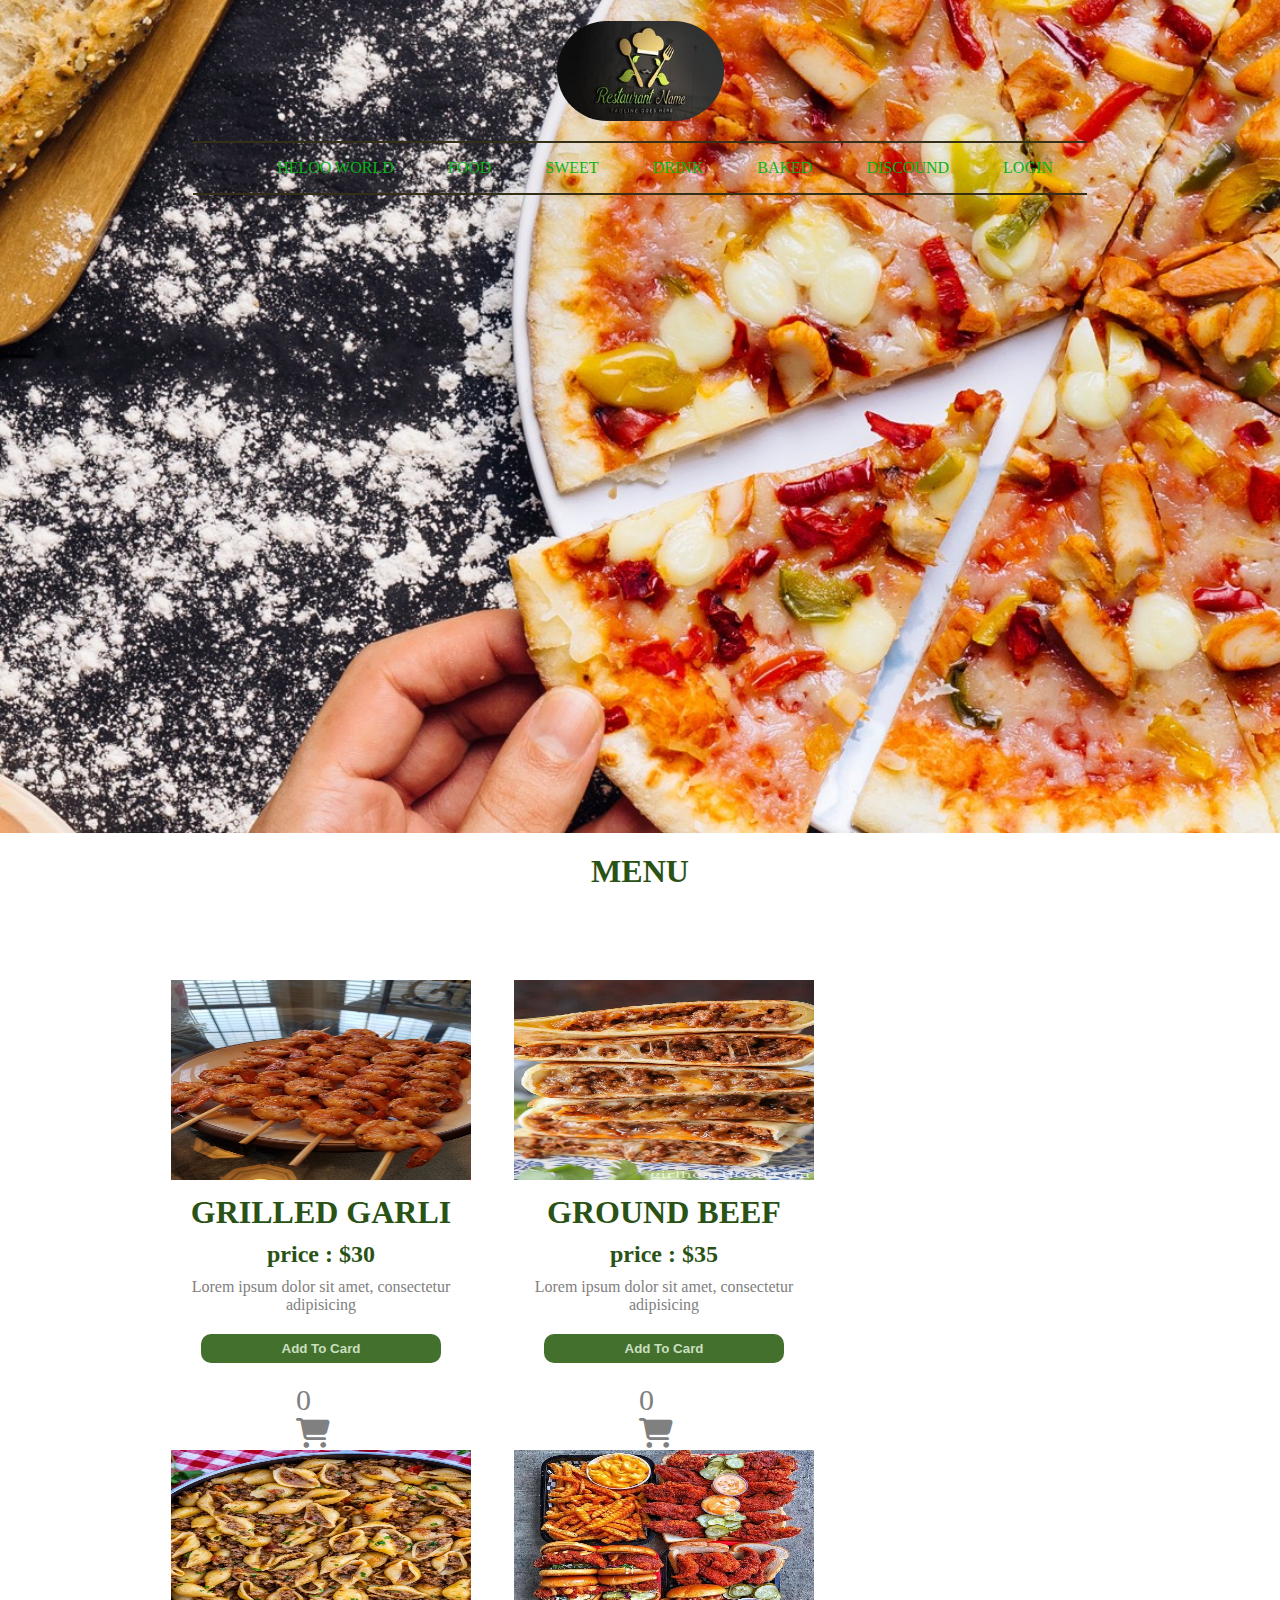
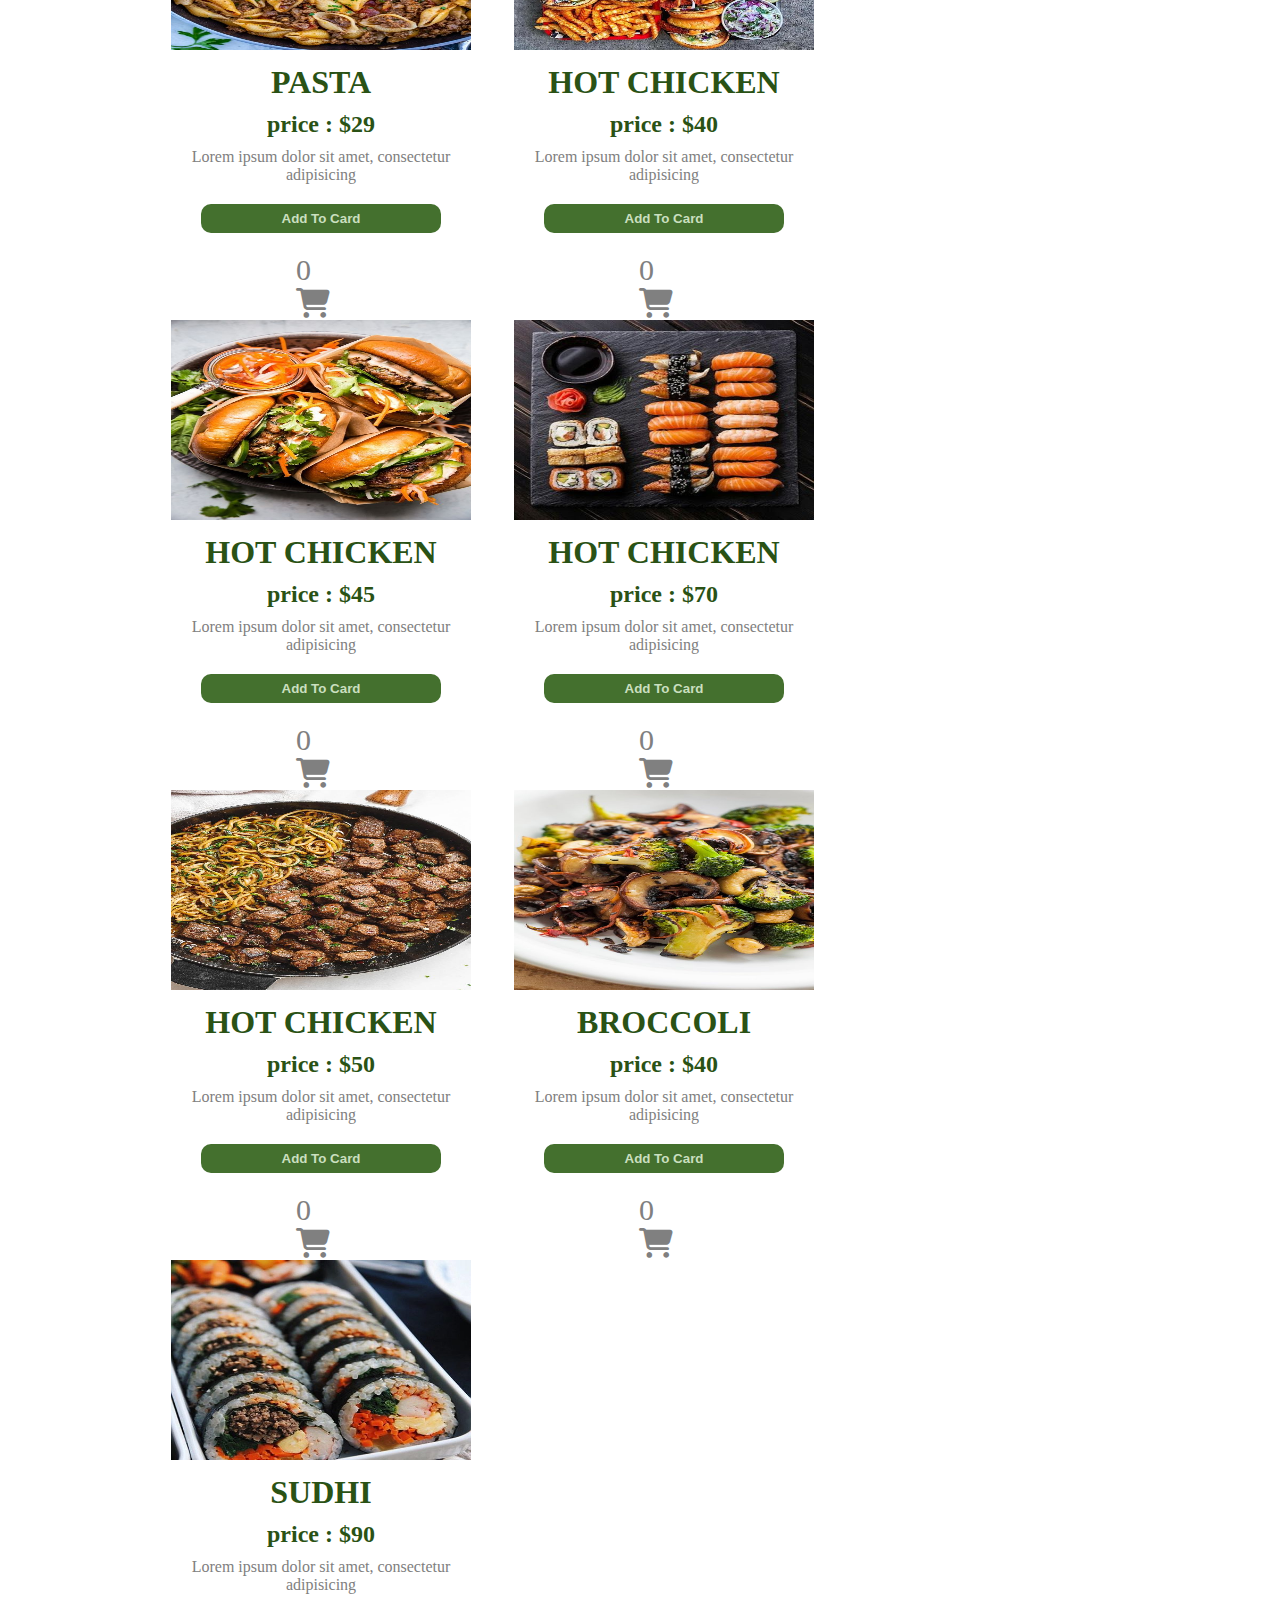
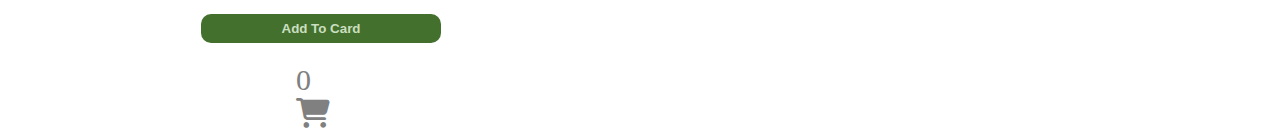
<file: RESTRUNT/food.html>
<!DOCTYPE html>
<html lang="en">
<head>
    <meta charset="UTF-8">
    <meta http-equiv="X-UA-Compatible" content="IE=edge">
    <meta name="viewport" content="width=device-width, initial-scale=1.0">
    <link rel="stylesheet " href="../RESTRUNT/css/style.css">
    <link rel="stylesheet" href="../RESTRUNT/css/all.min.css">
    <link rel="stylesheet" href="../RESTRUNT/css/all.css">
    <title>FOOD</title>
</head>
<body>
    <!--start header-->
    <div class="head">
<!--start logo-->
<div class="log">
    <img src="../RESTRUNT/imges/lo.jpg" ult="food"/>
    </div>
    <!--end logo-->
<!--start navbar-->
<div class="nav">
    <ul>
    <li> <a href="index.html" target="_blank">HELOO WORLD</a></li>
    <li><a href="food.html" target="_blank">FOOD</a></li>
    <li><a href="sweet.html" target="_blank">SWEET</a></li>
    <li><a href="drink.html" target="_blank">DRINK</a></li>
    <li> <a href="baked.html" target="_blank">BAKED</a></li>
    <li> <a href="discound.html" target="_blank">DISCOUND</a></li>
    <li> <a href="login.html" target="_blank">LOGIN</a>
</ul></div>
</div>
<!--end navbar-->
<!--start menu-->
<h1 class="men">MENU</h1>
<div class="img">
<div class="item_img">
    <div class="imges">
<img src="../RESTRUNT/imges/food/GRILLED GARLIC.jpg" width="200 " height="200"/>
<div class="img_name"><h1>GRILLED GARLI</h1></div>  

<div class="img_price"><h2> price :<span> $30</span></h2></div>
<div class="img_des">
    <p>Lorem ipsum dolor sit amet, consectetur adipisicing </p></div>
  <div class="img_btn">
<button>Add To Card</button>
<div class="cart">
<span>0</span>
<span><i class="fa-solid fa-cart-shopping"></i></span>
</div>  
 </div>
    </div>
</div>


    <div class="item_img">
        <div class="imges">
    <img src="../RESTRUNT/imges/food/GROUND BEEF.jpg" width="200" height="200"/>
    <div class="img_name"><h1>GROUND BEEF</h1></div>  
    
    <div class="img_price"><h2> price :<span> $35</span></h2></div>
    <div class="img_des">
        <p>Lorem ipsum dolor sit amet, consectetur adipisicing </p></div>
      <div class="img_btn">
    <button>Add To Card</button>
    <div class="cart">
    <span>0</span>
    <span><i class="fa-solid fa-cart-shopping"></i></span>
    </div>  
     </div>
        </div>
 </div>

        <div class="item_img">
            <div class="imges">
        <img src="../RESTRUNT/imges/food/PASTAA.jpg" width="200" height="200"/>
        <div class="img_name"><h1>PASTA</h1></div>  
        
        <div class="img_price"><h2> price :<span> $29</span></h2></div>
        <div class="img_des">
            <p>Lorem ipsum dolor sit amet, consectetur adipisicing </p></div>
          <div class="img_btn">
        <button>Add To Card</button>
        <div class="cart">
        <span>0</span>
        <span><i class="fa-solid fa-cart-shopping"></i></span>
        </div>  
         </div>
            </div>
        </div>

        <div class="item_img">
            <div class="imges">
        <img src="../RESTRUNT/imges/food/HOT CHICKEN.jpg" width="200" height="200"/>
        <div class="img_name"><h1>HOT CHICKEN</h1></div>  
        
        <div class="img_price"><h2> price :<span> $40</span></h2></div>
        <div class="img_des">
            <p>Lorem ipsum dolor sit amet, consectetur adipisicing </p></div>
          <div class="img_btn">
        <button>Add To Card</button>
        <div class="cart">
        <span>0</span>
        <span><i class="fa-solid fa-cart-shopping"></i></span>
        </div>  
         </div>
            </div>
        </div>


        <div class="item_img">
            <div class="imges">
        <img src="../RESTRUNT/imges/food/M1.jpg" width="200" height="200"/>
        <div class="img_name"><h1>HOT CHICKEN</h1></div>  
        
        <div class="img_price"><h2> price :<span> $45</span></h2></div>
        <div class="img_des">
            <p>Lorem ipsum dolor sit amet, consectetur adipisicing </p></div>
          <div class="img_btn">
        <button>Add To Card</button>
        <div class="cart">
        <span>0</span>
        <span><i class="fa-solid fa-cart-shopping"></i></span>
        </div>  
         </div>
            </div>
        </div>

        <div class="item_img">
            <div class="imges">
        <img src="../RESTRUNT/imges/food/f6.jpg" width="200" height="200"/>
        <div class="img_name"><h1>HOT CHICKEN</h1></div>  
        
        <div class="img_price"><h2> price :<span> $70</span></h2></div>
        <div class="img_des">
            <p>Lorem ipsum dolor sit amet, consectetur adipisicing </p></div>
          <div class="img_btn">
        <button>Add To Card</button>
        <div class="cart">
        <span>0</span>
        <span><i class="fa-solid fa-cart-shopping"></i></span>
        </div>  
         </div>
            </div>
        </div>


        <div class="item_img">
            <div class="imges">
        <img src="../RESTRUNT/imges/food/M2.jpg" width="200" height="200"/>
        <div class="img_name"><h1>HOT CHICKEN</h1></div>  
        
        <div class="img_price"><h2> price :<span> $50</span></h2></div>
        <div class="img_des">
            <p>Lorem ipsum dolor sit amet, consectetur adipisicing </p></div>
          <div class="img_btn">
        <button>Add To Card</button>
        <div class="cart">
        <span>0</span>
        <span><i class="fa-solid fa-cart-shopping"></i></span>
        </div>  
         </div>
            </div>
        </div>


        <div class="item_img">
            <div class="imges">
        <img src="../RESTRUNT/imges/food/prokly.jpg" width="200" height="200"/>
        <div class="img_name"><h1>BROCCOLI</h1></div>  
        
        <div class="img_price"><h2> price :<span> $40</span></h2></div>
        <div class="img_des">
            <p>Lorem ipsum dolor sit amet, consectetur adipisicing </p></div>
          <div class="img_btn">
        <button>Add To Card</button>
        <div class="cart">
        <span>0</span>
        <span><i class="fa-solid fa-cart-shopping"></i></span>
        </div>  
         </div>
            </div>
        </div>


        <div class="item_img">
            <div class="imges">
        <img src="../RESTRUNT/imges/food/sushi.jpg" width="200" height="200"/>
        <div class="img_name"><h1>SUDHI</h1></div>  
        
        <div class="img_price"><h2> price :<span> $90</span></h2></div>
        <div class="img_des">
            <p>Lorem ipsum dolor sit amet, consectetur adipisicing </p></div>
          <div class="img_btn">
        <button>Add To Card</button>
        <div class="cart">
        <span>0</span>
        <span><i class="fa-solid fa-cart-shopping"></i></span>
        </div>  
         </div>
            </div>
        </div>

</div>
<!--end menu-->
</body>
</html>
</file>
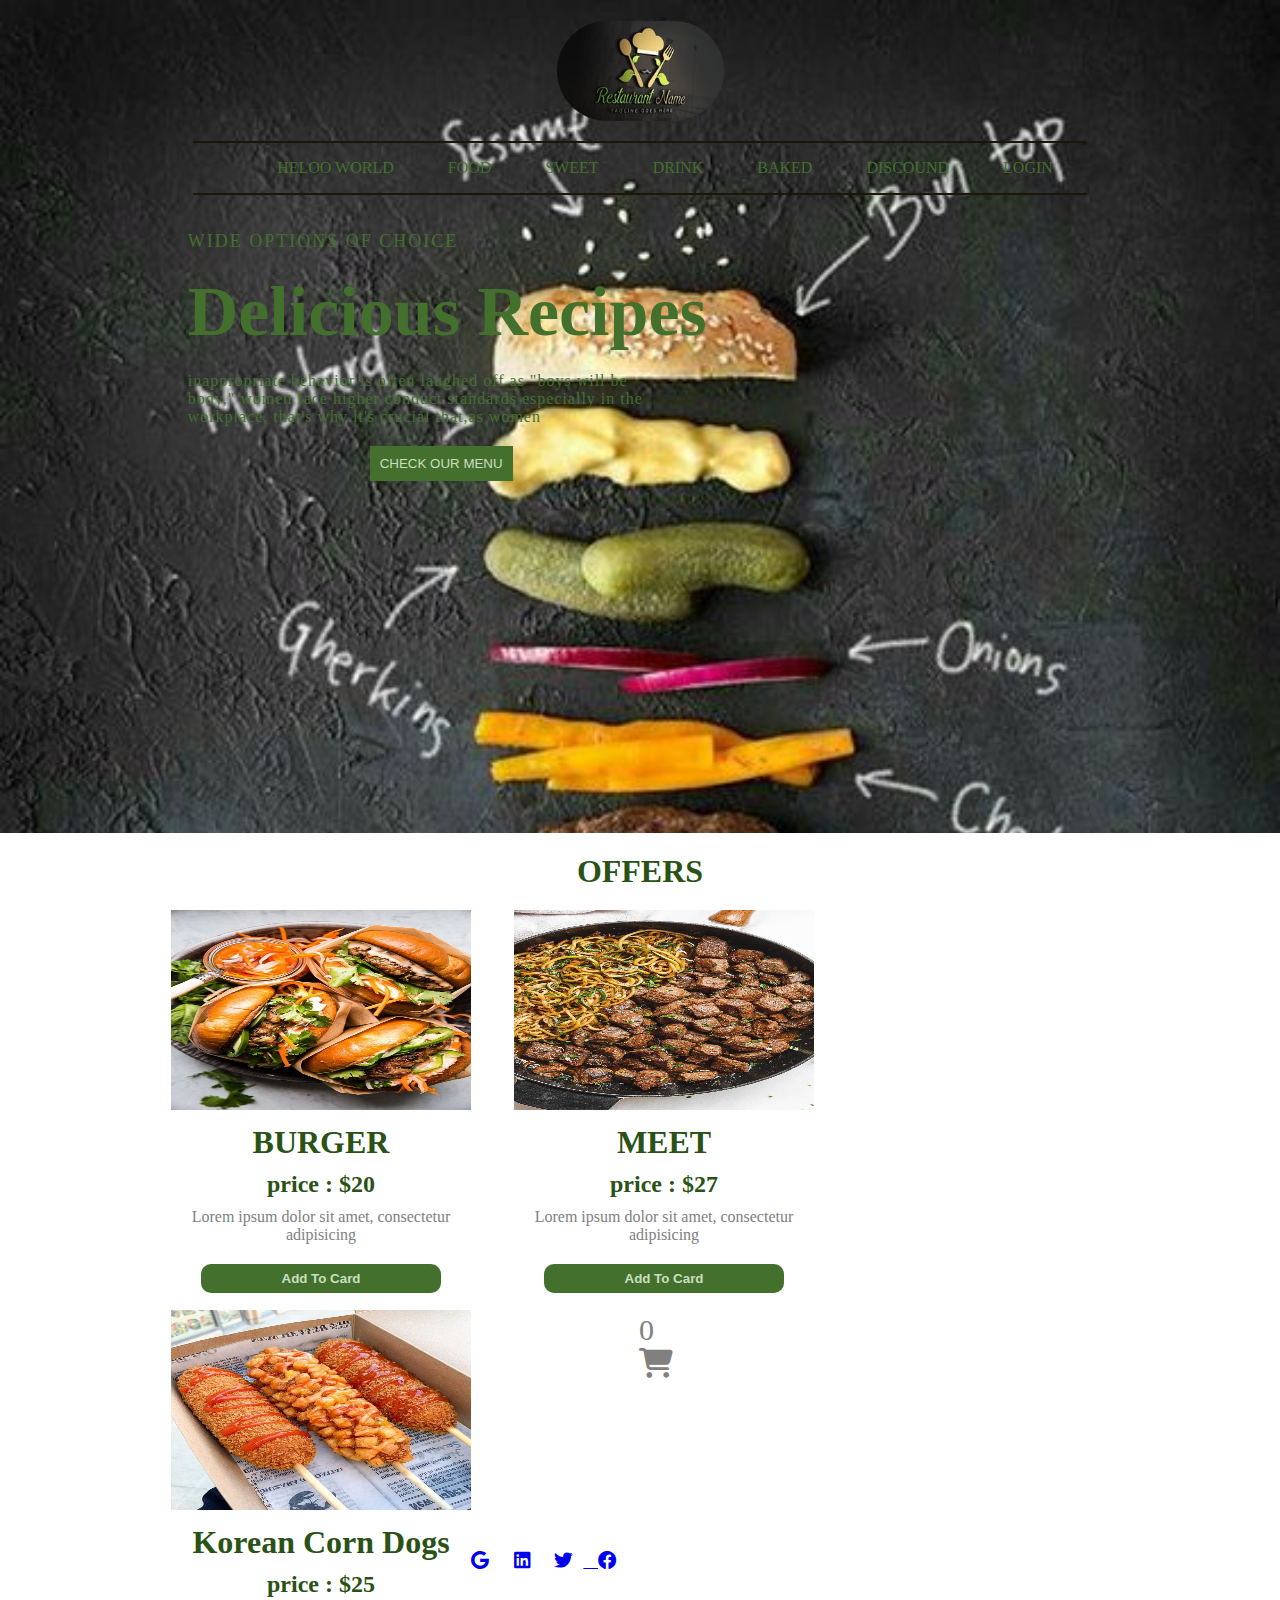
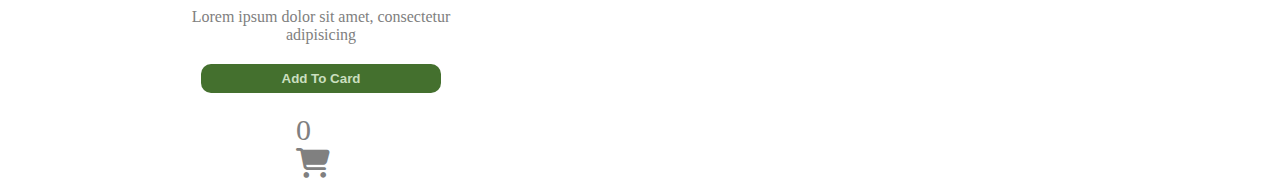
<file: RESTRUNT/hello world.html>
<!DOCTYPE html>
<html lang="en">
<head>
    <meta charset="UTF-8">
    <meta http-equiv="X-UA-Compatible" content="IE=edge">
    <meta name="viewport" content="width=device-width, initial-scale=1.0">
    <link rel="stylesheet " href="../RESTRUNT/css/style.css">
    <link rel="stylesheet" href="../RESTRUNT/css/all.min.css">
    <link rel="stylesheet" href="../RESTRUNT/css/all.css">
    <title>HELLO WORLD</title>
</head>
<body>
    <!--start header-->
    <div class="header">
<!--start logo-->
<div class="logo">
    <img src="../RESTRUNT/imges/lo.jpg" ult="food"/>
    </div>
    <!--end logo-->
<!--start navbar-->
<div class="navbar">
    <ul>
    <li> <a href="hello world.html" target="_blank">HELOO WORLD</a></li>
    <li><a href="food.html" target="_blank">FOOD</a></li>
    <li><a href="sweet.html" target="_blank">SWEET</a></li>
    <li><a href="drink.html" target="_blank">DRINK</a></li>
    <li> <a href="baked.html" target="_blank">BAKED</a></li>
    <li> <a href="discound.html" target="_blank">DISCOUND</a></li>
    <li> <a href="login.html" target="_blank">LOGIN</a></li>

</ul>
<!--start pragraph-->

<div class="sub_title">
    <p> WIDE OPTIONS OF CHOICE</p>
    </div>
    <div class="title">
    <h1>Delicious Recipes</h1>
    </div>
    <div class="des">
        <p> inappropriate behavior is often laughed off as "boys will be body,"
             women face higher conduct standards especially in the workplace,
            that's why it's crucial that,as women</p>
        </div>
        <div class="ptn" >
    <button> CHECK OUR MENU </button>
        </div></div></div>
    <!--end pragraph-->
      <!--end header-->
            <!--start offers-->
<h1 class="food"> OFFERS</h1>
<div class="sfood">
    <div class="item_food">
        <div class="imge">
            <img src="../RESTRUNT/imges/food/M1.jpg"/></div>
            <div class="food_name"><h1>BURGER</h1></div>  
            
            <div class="food_price"><h2> price :<span> $20 </span></h2></div>
            <div class="food_des">
                <p>Lorem ipsum dolor sit amet, consectetur adipisicing </p></div>
              <div class="food_btn">
    <button>Add To Card</button>
    <div class="cart">
        <span>0</span>
        <span><i class="fa-solid fa-cart-shopping"></i></span>
        </div>
        
                  </div>  
             </div>
        
                <div class="item_food">
                    <div class="imge">
                <img src="../RESTRUNT/imges/food/M2.jpg"/>
                    </div>
                    <div class="food_name"><h1>MEET</h1></div>
                    <div class="food_price"><h2> price :<span> $27 </span></h2></div>
                    <div class="food_des">
                        <p>Lorem ipsum dolor sit amet, consectetur adipisicing </p></div>
                      <div class="food_btn">
            <button>Add To Card</button>
            <div class="cart">
                <span>0</span>
                <span><i class="fa-solid fa-cart-shopping"></i></span>
                </div>
                 </div>
                </div>
        
                    <div class="item_food">
                        <div class="imge">
                    <img src="../RESTRUNT/imges/food/M3.jpg" />
                        </div>
                        <div class="food_name"><h1>Korean Corn Dogs</h1></div>
                        <div class="food_price"><h2> price :<span> $25</span></h2></div>
                        <div class="food_des">
                            <p>Lorem ipsum dolor sit amet, consectetur adipisicing </p></div>
                          <div class="food_btn">
                <button>Add To Card</button></div>
                <div class="cart">
                    <span>0</span>
                    <span><i class="fa-solid fa-cart-shopping"></i></span>
                    </div>
                     </div>  

</div>
<!--end offers-->

<h3 class="link">
    <ul>
        
        <il> <a href="https://www.google.com" title="google" target="_blank"><i class="fa-brands fa-google"></i></a></il>
<il> <a href="https://www.linkedin.com" title="linkedin" target="_blank"> <i class="fa-brands fa-linkedin"></i></a></il>
<il><a href="https://www.twitter.com" title="twitter" target="_blank"><i class="fa-brands fa-twitter"></i>  </a></il>
<il><a href="https://www.faceboock.com" title="faceboock" target="blank"> <i class="fa-brands fa-facebook"></i></a></il>

    </ul>
</h3>









</body>
</html>
</file>
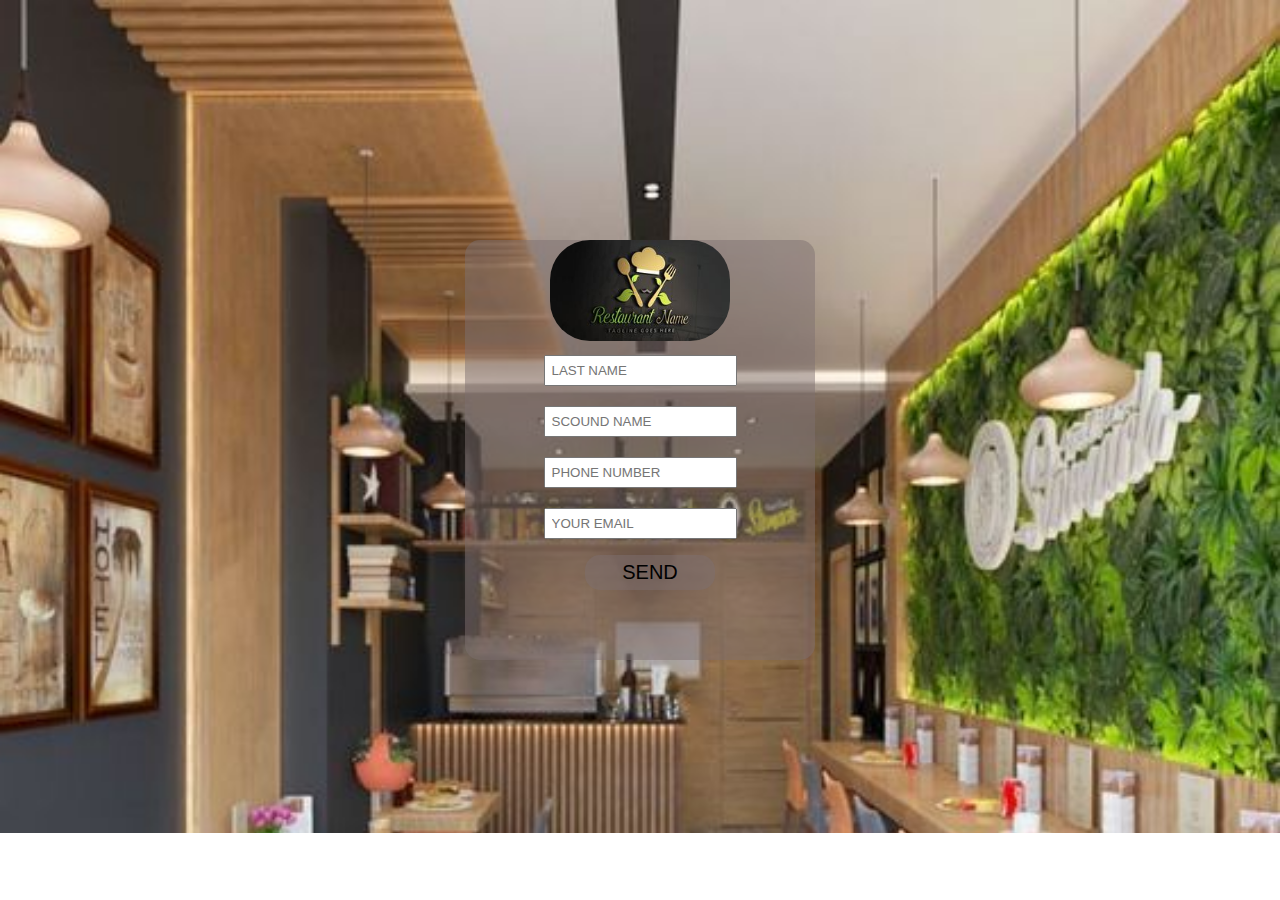
<file: RESTRUNT/login.html>
<!DOCTYPE html>
<html lang="en">
<head>
    <meta charset="UTF-8">
    <meta http-equiv="X-UA-Compatible" content="IE=edge">
    <meta name="viewport" content="width=device-width, initial-scale=1.0">
    <link rel="stylesheet " href="../RESTRUNT/css/style.css">
    <link rel="stylesheet" href="../RESTRUNT/css/all.min.css">
    <link rel="stylesheet" href="../RESTRUNT/css/all.css">
    <title>LOGIN</title>
</head>
<body>
<!--start logo-->
<div class="login">
<form>
    <img src="../RESTRUNT/imges/lo.jpg" width="180" alt="users"/>
    <input type="text " placeholder="LAST NAME"/>
    <input type="text" placeholder="SCOUND NAME"/>
    <input type="phone" placeholder="PHONE NUMBER"/>
    <input type="email" placeholder="YOUR EMAIL"/> 
    <input type="button" value="SEND"/>
</form></div>
    <!--end logo-->
</file>
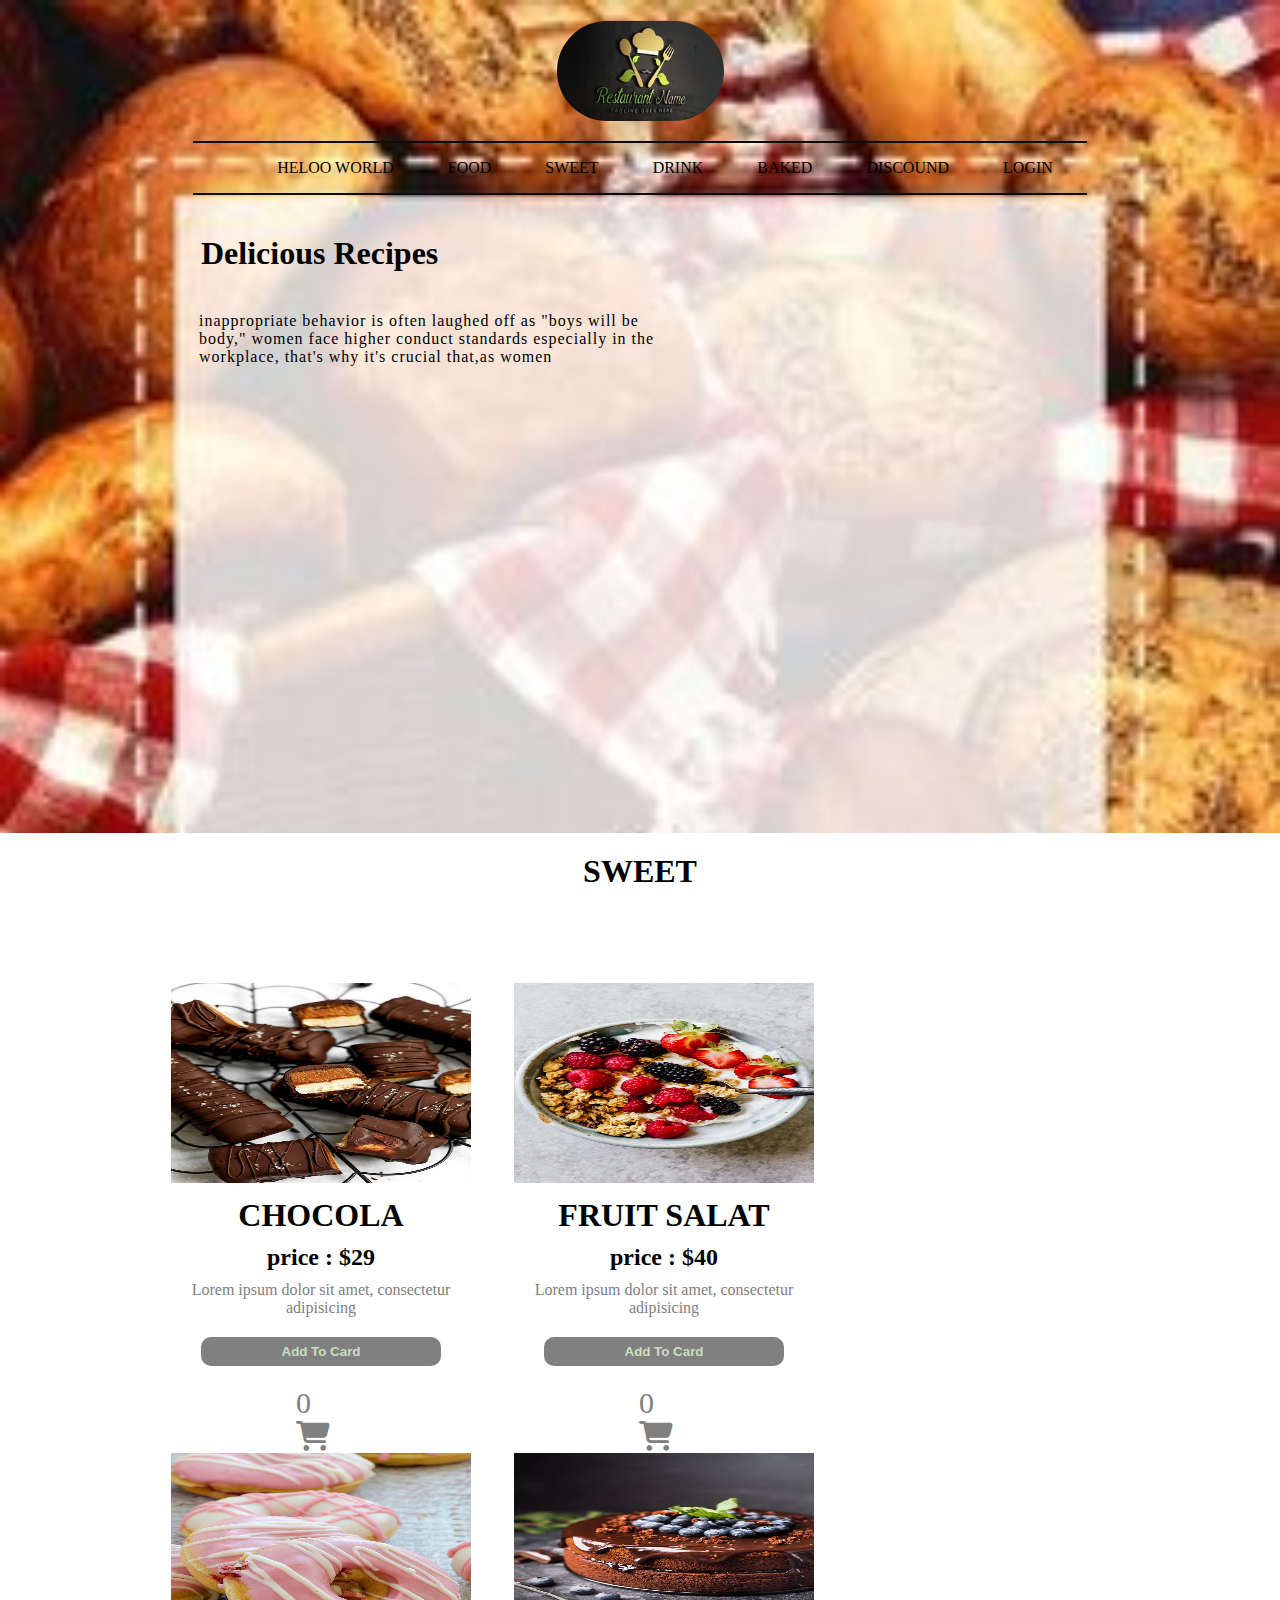
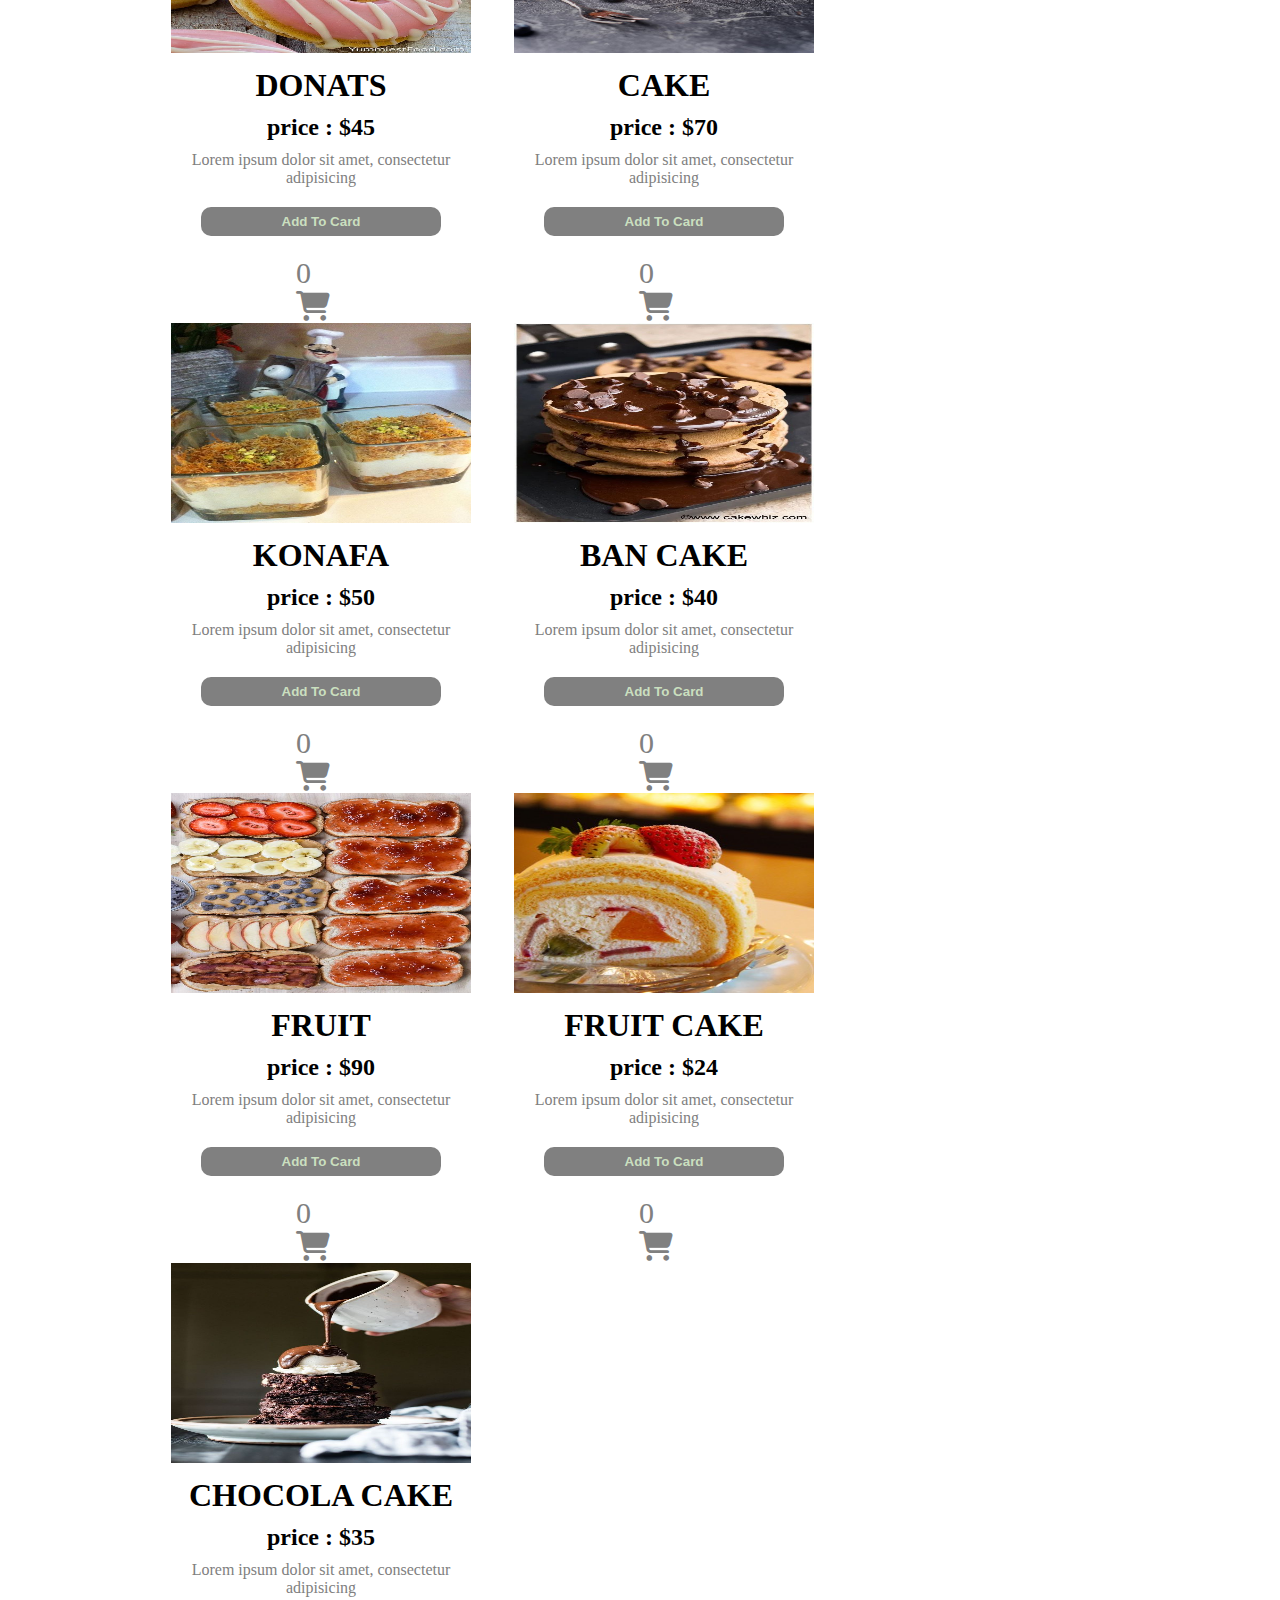
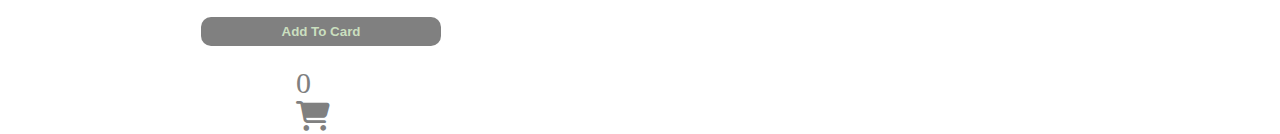
<file: RESTRUNT/sweet.html>
<!DOCTYPE html>
<html lang="en">
<head>
    <meta charset="UTF-8">
    <meta http-equiv="X-UA-Compatible" content="IE=edge">
    <meta name="viewport" content="width=device-width, initial-scale=1.0">
    <link rel="stylesheet " href="../RESTRUNT/css/style.css">
    <link rel="stylesheet" href="../RESTRUNT/css/all.min.css">
    <link rel="stylesheet" href="../RESTRUNT/css/all.css">
    <title>SWEET</title>
</head>
<body>
    <!--start header-->
    <div class="headn">
<!--start logo-->
<div class="lo">
    <img src="../RESTRUNT/imges/lo.jpg" ult="food"/>
    </div>
    <!--end logo-->
<!--start navbar-->
<div class="navu">
    <ul>
    <li> <a href="index.html" target="_blank">HELOO WORLD</a></li>
    <li><a href="food.html" target="_blank">FOOD</a></li>
    <li><a href="sweet.html" target="_blank">SWEET</a></li>
    <li><a href="drink.html" target="_blank">DRINK</a></li>
    <li> <a href="baked.html" target="_blank ">BAKED</a></li>
    <li> <a href="discound.html" target="_blank">DISCOUND</a></li>
    <li> <a href="login.html" target="_blank">LOGIN</a>
</ul></div>
<div class="title_s">
    <h1>Delicious Recipes</h1>
    </div>
    <div class="des_c">
        <p> inappropriate behavior is often laughed off as "boys will be body,"
             women face higher conduct standards especially in the workplace,
            that's why it's crucial that,as women</p>
        </div>
</div>
<!--end navbar-->
<!--start sweet-->
<h1 class="sweet">SWEET</h1>
<div class="swee">
<div class="item_swe">
    <div class="sweets">


        <div class="item_sw">
            <div class="sweets">
        <img src="../RESTRUNT/imges/sweet/d6d9ea261f0171ecd3f246f09d3838e1.jpg" width="200" height="200"/>
        <div class="swe_name"><h1>CHOCOLA</h1></div>  
        
        <div class="swe_price"><h2> price :<span> $29</span></h2></div>
        <div class="swe_des">
            <p>Lorem ipsum dolor sit amet, consectetur adipisicing </p></div>
          <div class="swe_btn">
        <button>Add To Card</button>
        <div class="cart">
        <span>0</span>
        <span><i class="fa-solid fa-cart-shopping"></i></span>
        </div>  
         </div>
            </div>
        </div>

        <div class="item_sw">
            <div class="sweets">
        <img src="../RESTRUNT/imges/sweet/cbace29cbac9d1fec2ce813fbeca979a.jpg" width="200" height="200"/>
        <div class="swe_name"><h1>FRUIT SALAT</h1></div>  
        
        <div class="swe_price"><h2> price :<span> $40</span></h2></div>
        <div class="swe_des">
            <p>Lorem ipsum dolor sit amet, consectetur adipisicing </p></div>
          <div class="swe_btn">
        <button>Add To Card</button>
        <div class="cart">
        <span>0</span>
        <span><i class="fa-solid fa-cart-shopping"></i></span>
        </div>  
         </div>
            </div>
        </div>


        <div class="item_sw">
            <div class="sweets">
        <img src="../RESTRUNT/imges/sweet/c6ff202019ca8fe86748e10b0f4b21e7.jpg" width="200" height="200"/>
        <div class="swe_name"><h1>DONATS</h1></div>  
        
        <div class="swe_price"><h2> price :<span> $45</span></h2></div>
        <div class="swe_des">
            <p>Lorem ipsum dolor sit amet, consectetur adipisicing </p></div>
          <div class="swe_btn">
        <button>Add To Card</button>
        <div class="cart">
        <span>0</span>
        <span><i class="fa-solid fa-cart-shopping"></i></span>
        </div>  
         </div>
            </div>
        </div>

        <div class="item_sw">
            <div class="sweets">
        <img src="../RESTRUNT/imges/sweet/c2564013208648876957f6c8cdb08d26.jpg" width="200" height="200"/>
        <div class="swe_name"><h1>CAKE</h1></div>  
        
        <div class="swe_price"><h2> price :<span> $70</span></h2></div>
        <div class="swe_des">
            <p>Lorem ipsum dolor sit amet, consectetur adipisicing </p></div>
          <div class="swe_btn">
        <button>Add To Card</button>
        <div class="cart">
        <span>0</span>
        <span><i class="fa-solid fa-cart-shopping"></i></span>
        </div>  
         </div>
            </div>
        </div>


        <div class="item_sw">
            <div class="sweets">
        <img src="../RESTRUNT/imges/sweet/a1595e271d46442534355f9be4c44a9c.jpg" width="200" height="200"/>
        <div class="swe_name"><h1>KONAFA</h1></div>  
        
        <div class="swe_price"><h2> price :<span> $50</span></h2></div>
        <div class="swe_des">
            <p>Lorem ipsum dolor sit amet, consectetur adipisicing </p></div>
          <div class="swe_btn">
        <button>Add To Card</button>
        <div class="cart">
        <span>0</span>
        <span><i class="fa-solid fa-cart-shopping"></i></span>
        </div>  
         </div>
            </div>
        </div>


        <div class="item_sw">
            <div class="sweets">
        <img src="../RESTRUNT/imges/sweet/8751dc929a0219ca469aa544d541a154.jpg" width="200" height="200"/>
        <div class="swe_name"><h1>BAN CAKE</h1></div>  
        
        <div class="swe_price"><h2> price :<span> $40</span></h2></div>
        <div class="swe_des">
            <p>Lorem ipsum dolor sit amet, consectetur adipisicing </p></div>
          <div class="swe_btn">
        <button>Add To Card</button>
        <div class="cart">
        <span>0</span>
        <span><i class="fa-solid fa-cart-shopping"></i></span>
        </div>  
         </div>
            </div>
        </div>


        <div class="item_sw">
            <div class="sweets">
        <img src="../RESTRUNT/imges/sweet/14505c755ad02cceb7a54fccf8edcae6.jpg" width="200" height="200"/>
        <div class="swe_name"><h1>FRUIT</h1></div>  
        
        <div class="swe_price"><h2> price :<span> $90</span></h2></div>
        <div class="swe_des">
            <p>Lorem ipsum dolor sit amet, consectetur adipisicing </p></div>
          <div class="swe_btn">
        <button>Add To Card</button>
        <div class="cart">
        <span>0</span>
        <span><i class="fa-solid fa-cart-shopping"></i></span>
        </div>  
         </div>
            </div>
        </div>
        <div class="item_sw">
            <div class="sweets">
        <img src="../RESTRUNT/imges/sweet/g2.jpg" width="200" height="200"/>
        <div class="swe_name"><h1>FRUIT CAKE</h1></div>  
        
        <div class="swe_price"><h2> price :<span> $24</span></h2></div>
        <div class="swe_des">
            <p>Lorem ipsum dolor sit amet, consectetur adipisicing </p></div>
          <div class="swe_btn">
        <button>Add To Card</button>
        <div class="cart">
        <span>0</span>
        <span><i class="fa-solid fa-cart-shopping"></i></span>
        </div>  
         </div>
            </div>
        </div>

        <div class="item_sw">
            <div class="sweets">
        <img src="../RESTRUNT/imges/sweet/f4.jpg" width="200" height="200"/>
        <div class="swe_name"><h1>CHOCOLA CAKE</h1></div>  
        
        <div class="swe_price"><h2> price :<span> $35</span></h2></div>
        <div class="swe_des">
            <p>Lorem ipsum dolor sit amet, consectetur adipisicing </p></div>
          <div class="swe_btn">
        <button>Add To Card</button>
        <div class="cart">
        <span>0</span>
        <span><i class="fa-solid fa-cart-shopping"></i></span>
        </div>  
         </div>
            </div>
        </div>

</div></div>
</div>

<!--end sweet-->
</body>
</html>
</file>
<file: RESTRUNT/css/style.css>
/*start gloga rules*/
*{
   
    padding: 0;
    margin: 0;

}
/**end gloga rules**/
/**start header**/
 .header{

    height:831px;
    background-image: url("../imges/f1.jpg");
background-size: cover;
padding: 1px;
 }
 .header .logo {
    margin: 20px;
 }
 .header .logo img{
    margin:0 auto ;
    display: block;
 width: 167PX;
 height: 100PX;
 border-radius: 50PX;
}
.header .navbar{
    width: 70%;
    height: 50px;
     margin: 0 auto;
     
     border-top: 2px solid #1c1608;
     border-bottom: 2px solid #1c1608;
    
    }
.header .navbar ul{
    text-align: center; 
    list-style: none;  
    }
   .header .navbar ul li{
       display: inline-block;
       margin-left: 50px;
       line-height: 50px;
   }
   .header ul li a {
   color:#44702e;
   text-decoration: none;
   }
   .header .sub_title p{
    margin: 38px 0 20px -5px;
color: #44702e;
font-size: 18px;
letter-spacing: 2px;
}
.header .title h1{
    margin: 0 0 20px -5px;
    font-size: 70px;
    color:#44702e;
}
.header .des p{
    margin: 0 0 20px -5px;
    color: #44702e;
    width: 480px;
    letter-spacing: 1px;
}
.header .ptn button{

    margin:180 px ;  
  padding: 10px ;
margin-left: 177px;
  font-size: bold;
background-color:#44702e;
color:#cadfbf;
border: none;
}


/**end header**/
/**start offers**/
.food {
    margin: 20px 0;
    text-align: center;
   color:#2a5215;

}
.food  ::after{
   
    content:"" ;
    width: 200px;
    height: 3px;
   
    display:block;
    margin: 0 auto;  
   
}
.sfood{
    width: 80%;
    height: 600px;

margin: 20px auto;
}
.sfood .item_food{
    width:300px ;
    height: 400px;
   
float: left ;

margin-left: 43px;

}
.sfood .item_food .imge img{
    width: 100%;
    height: 200px;
animation: 0.4s;
}
.sfood .item_food .imge img :hover{
    transform: scale(1.2);
}

.sfood .item_food .food_name{
    text-align: center;
    margin: 10px 0;
    color: #2a5215;
}

.sfood .item_food .food_price{
    text-align: center;
    margin:10px ;
    color: #2a5215;
}
.sfood .item_food .food_des{
    text-align: center;
    color: gray;
}
.sfood .item_food .food_btn button{
    width: 80%;
    padding: 7px;
    border-radius: 10px;
    border: none;
    font-weight: bold;
    margin: 20px auto;
    display: block;
    cursor: pointer;
    background-color:#44702e;
    color: #cadfbf;
   
}
.cart{
margin-left: 125px;
width: 10px;
color:#44702e;
font-size: 30px;
cursor: pointer;
}
/**end offers**/

/**start link**/
.link{
    margin: 20px auto;
    padding: 20px;
letter-spacing: 10px;
}

/**end link**/
/**start food**/
.head{

    height:831px;
    background-image: url("../imges/food/reservation-bg.jpg");
background-size: cover;
padding: 1px;
 }
 .head .log {
    margin: 20px;
 }
 .head .log img{
    margin:0 auto ;
    display: block;
 width: 167PX;
 height: 100PX;
 border-radius: 50PX;
}
.head .nav{
    width: 70%;
    height: 50px;
     margin: 0 auto;
     
     border-top: 2px solid#362f18;
     border-bottom: 2px solid #362f18;
    
    }
.head .nav ul{
    text-align: center; 
    list-style: none;
     
    }
   .head .nav ul li{
       display: inline-block;
       margin-left: 50px;
       line-height: 50px;
     
   }
   .head ul li a {
   color:rgb(11, 179, 25);
   text-decoration: none;
 
   }
/**end food**/
/**start menu**/
.men{
    margin: 20px 0;
    text-align: center;
   color:#2a5215;

}
.men  ::after{
   
    content:"" ;
    width: 200px;
    height: 2px;
   
    display:block;
    margin: 0 auto;  
   
}
.img{
    width: 80%;
    height:1600px;
   margin: 20px auto;
 
}
.img .item_img{
    width: 300px;
    height: 250px;


}
.img .item_img{
    width:300px ;
    height: 400px;
   
float: left ;

margin-left: 43px;
margin-top:70px ;
}
.img .item_img .imges img{
    width: 100%;
    height: 200px;
animation: 0.4s;
}

.img .item_img .img_name{
    text-align: center;
    margin: 10px 0;
    color: #2a5215;
}

.img .item_img .img_price{
    text-align: center;
    margin:10px ;
    color: #2a5215;
}
.img .item_img .img_des{
    text-align: center;
    color: gray;
}
.img .item_img .img_btn button{
    width: 80%;
    padding: 7px;
    border-radius: 10px;
    border: none;
    font-weight: bold;
    margin: 20px auto;
    display: block;
    cursor: pointer;
    background-color:#44702e;
    color: #cadfbf;
   
}
.cart{
margin-left: 125px;
width: 10px;
color:#44702e;
font-size: 30px;
cursor: pointer;
}

/**end menu**/
/**start header**/
.headn{

    height:831px;
    background-image: url("../imges/m.jpg");
background-size: cover;
padding: 1px;
 }
 .headn .lo {
    margin: 20px;
 }
 .headn .lo img{
    margin:0 auto ;
    display: block;
 width: 167PX;
 height: 100PX;
 border-radius: 50PX;
}
.headn .navu{
    width: 70%;
    height: 50px;
     margin: 0 auto;
     
     border-top: 2px solid #0c0c0c;
     border-bottom: 2px solid #0c0c0c;
    
    }
.headn .navu ul{
    text-align: center; 
    list-style: none;  
    }
   .headn .navu ul li{
       display: inline-block;
       margin-left: 50px;
       line-height: 50px;
   }
   .headn ul li a {
   color:black;
   text-decoration: none;
   }
 .title_s h1{
    margin: 20px auto;
    padding: 20px;
    margin-left: 180px;
}
 .des_c p{
        margin: 0 0 20px 198px;
        color:black;
        width: 480px;
        letter-spacing: 1px;
}

.sweet{
    margin: 20px 0;
    text-align: center;
   color:black;}

.sweet::after{
    content:"" ;
    width: 200px;
    height: 3px;
   
    display:block;
    margin: 0 auto;  
}
   

.swee{
    width: 80%;
    height:1600px;
   margin: 20px auto;
 
}
.swee .item_sw{
    width: 300px;
    height: 250px;


}
.swee .item_sw{
    width:300px ;
    height: 400px;
   
float: left ;

margin-left: 43px;
margin-top:70px ;
}
.swee .item_sw .sweets img{
    width: 100%;
    height: 200px;
animation: 0.4s;
}

.swee .item_sw .swe_name{
    text-align: center;
    margin: 10px 0;
    color: black;
}

.swee .item_sw .swe_price{
    text-align: center;
    margin:10px ;
    color:black;
}
.swee .item_sw .swe_des{
    text-align: center;
    color: gray;
}
.swee .item_sw .swe_btn button{
    width: 80%;
    padding: 7px;
    border-radius: 10px;
    border: none;
    font-weight: bold;
    margin: 20px auto;
    display: block;
    cursor: pointer;
    background-color:gray;
    color: #cadfbf;
   
}
.cart{
margin-left: 125px;
width: 10px;
color:gray;
font-size: 30px;
cursor: pointer;
}

/**end menu**/
/**end header**/
/**start drink**/
.heade{

    height:831px;
    background-image: url("../imges/sweet/dr.jpg");
background-size: cover;
padding: 1px;}
.heade .logo {
    margin: 20px;
 }
 .heade .logo img{
    margin:0 auto ;
    display: block;
 width: 167PX;
 height: 100PX;
 border-radius: 50PX;
}
.heade .navb{
    width: 70%;
    height: 50px;
     margin: 0 auto;
     
     border-top: 2px solid rgb(5 75 5);
     border-bottom: 2px solid rgb(5 75 5);
    
    }
.heade .navb ul{
    text-align: center; 
    list-style: none;  
    }
   .heade .navb ul li{
       display: inline-block;
       margin-left: 50px;
       line-height: 50px;
   }
   .heade ul li a {
   color: rgb(7 133 7);
   text-decoration: none;
   }
   .heade .sub_title p{
    margin: 38px 0 20px 265px;
color:  rgb(7 133 7);
font-size: 18px;
letter-spacing: 2px;
}
.heade .title h1{
    margin: 0 0 20px 265px;
    font-size: 70px;
    color: rgb(7 133 7);
}
.heade .des p{
    margin: 0 0 20px 265px;
    color:  rgb(7 133 7);
    width: 480px;
    letter-spacing: 1px;
  
}


/**end drink**/
/**start login**/
.login{
    height:831px;
    background-image: url("../imges/ss.jpg");
background-size: cover;
padding: 1px;}
form{
    position: absolute;
    top: 50%;
    left: 50%;
    transform: translate(-50%, -50%);
    width: 350px;
    height: 420px;
    background: rgba(126, 112, 112, 0.5);
    border-radius: 15px;
    box-sizing: border-box;
    text-align: center;

}
.login form img{
    border-radius: 50px;
    margin:-10px;
    padding: 10px;
}
.login form input{
padding: 6px;
margin: 10px;

}
input[value="SEND"]{
    position: absolute;
    top: 305px;
    left: 110px;
    width: 130px;
    height: 35px;
    background: rgb(126, 112, 112, 0.5);
    border: #fff;
    border-radius: 15px;
    font-size: 20px;
}
input[value="SEND"]:hover{
    background-color: #fff;
    color: #1c1608;
}
/**end login**/
/**start baked**/
.baked{

    height:831px;
    background-image: url("../imges/baked/bc.jpg");
background-size: cover;
padding: 1px;
 }
 .baked .log {
    margin: 20px;
 }
 .baked .log img{
    margin:0 auto ;
    display: block;
 width: 167PX;
 height: 100PX;
 border-radius: 50PX;
}
.baked .nav_u{
    width: 70%;
    height: 50px;
     margin: 0 auto;
     
     border-top: 2px solid #e4dbdb;
     border-bottom: 2px solid #e4dbdb;
    
    }
.baked .nav_u ul{
    text-align: center; 
    list-style: none;  
    }
   .baked .nav_u ul li{
       display: inline-block;
       margin-left: 50px;
       line-height: 50px;
   }
   .baked ul li a {
   color:#ddd;
   text-decoration: none;
   }
 .title_ss h1{
    margin: 20px auto;
    padding: 20px;
    margin-left: -664px;
}
 .des_cc p{
        margin: 0 0 20px 198px;
        color:rgb(250, 239, 239);
        width: 480px;
        letter-spacing: 1px;
}


.back{
    margin: 20px 0;
    text-align: center;
   color:rgb(14, 12, 12);}

.back ::after{
   
        content:"" ;
        width: 200px;
        height: 3px;
       
        display:block;
        margin: 0 auto;  
    }

.bak{
    width: 80%;
    height:1600px;
   margin: 20px auto;
}

.bak .item_b{
    width: 300px;
    height: 250px;


}
.bak .item_b{
    width:300px ;
    height: 400px;

margin-left: 43px;
margin-top:70px ;
float: left;
}
.bak .item_b .bakeds img{
    width: 100%;
    height: 200px;
animation: 0.4s;
}

.bak .item_b .b_name{
    text-align: center;
    margin: 10px 0;
    color: black;
}

.bak .item_b .b_price{
    text-align: center;
    margin:10px ;
    color:black;
}
.bak .item_b .b_des{
    text-align: center;
    color: gray;
}
.bak .item_b .b_btn button{
    width: 80%;
    padding: 7px;
    border-radius: 10px;
    border: none;
    font-weight: bold;
    margin: 20px auto;
    display: block;
    cursor: pointer;
    background-color:gray;
    color: #cadfbf;
   
}
.cart{
margin-left: 125px;
width: 10px;
color:gray;
font-size: 30px;
cursor: pointer;
}

/**end backed**/
.text{
   font-size: 50px;
 margin: 20px auto;
    padding: 20px;
display:inline-block;
margin-left: 496px;
color: #2a5215;

}
.par{
  
    margin-left:  496px;
color:#2a5215 ;
}
.ptn-1{
margin-left: 496px;
padding: 20px;
}
.ptn-1 a{
    padding: 106px;
   
}
.ptn-1 a button{
    border-radius: 20px;
    width: 170px;
    border: none;
    padding: 10px;
}
</file>
